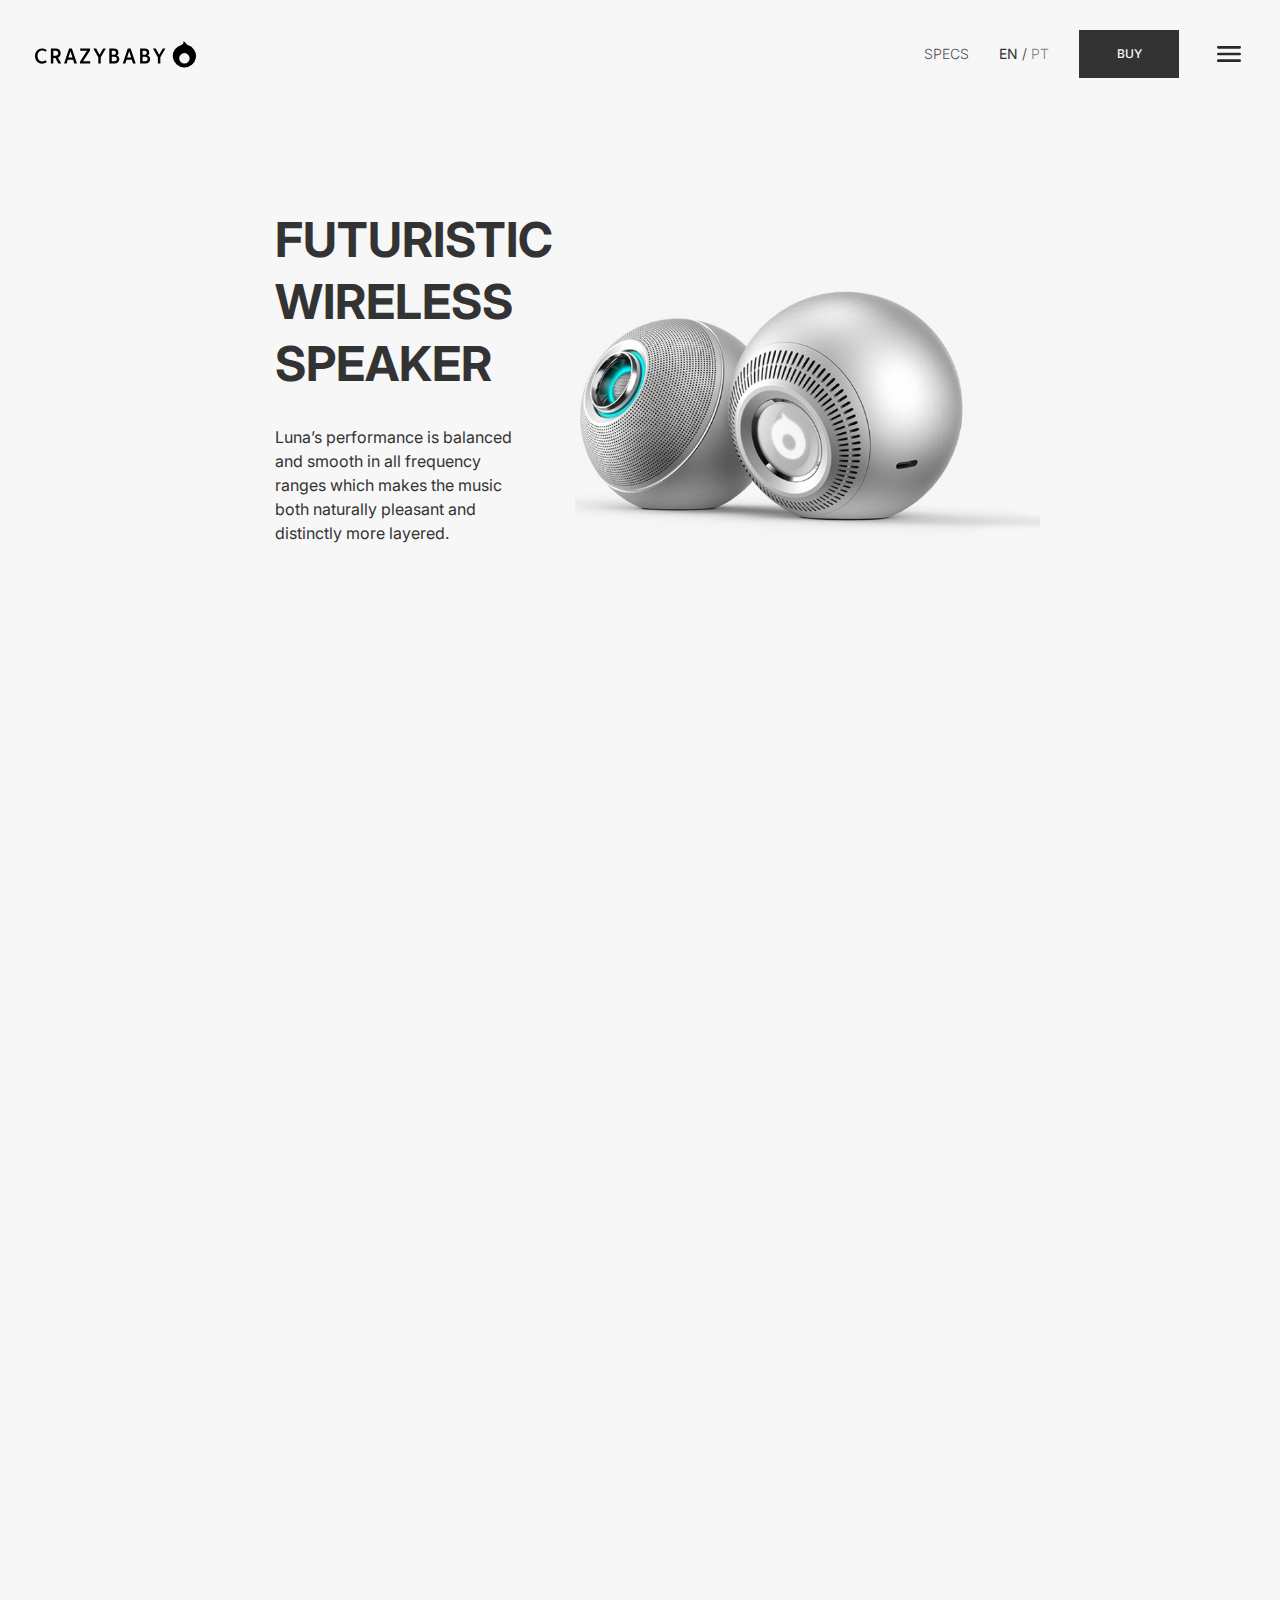
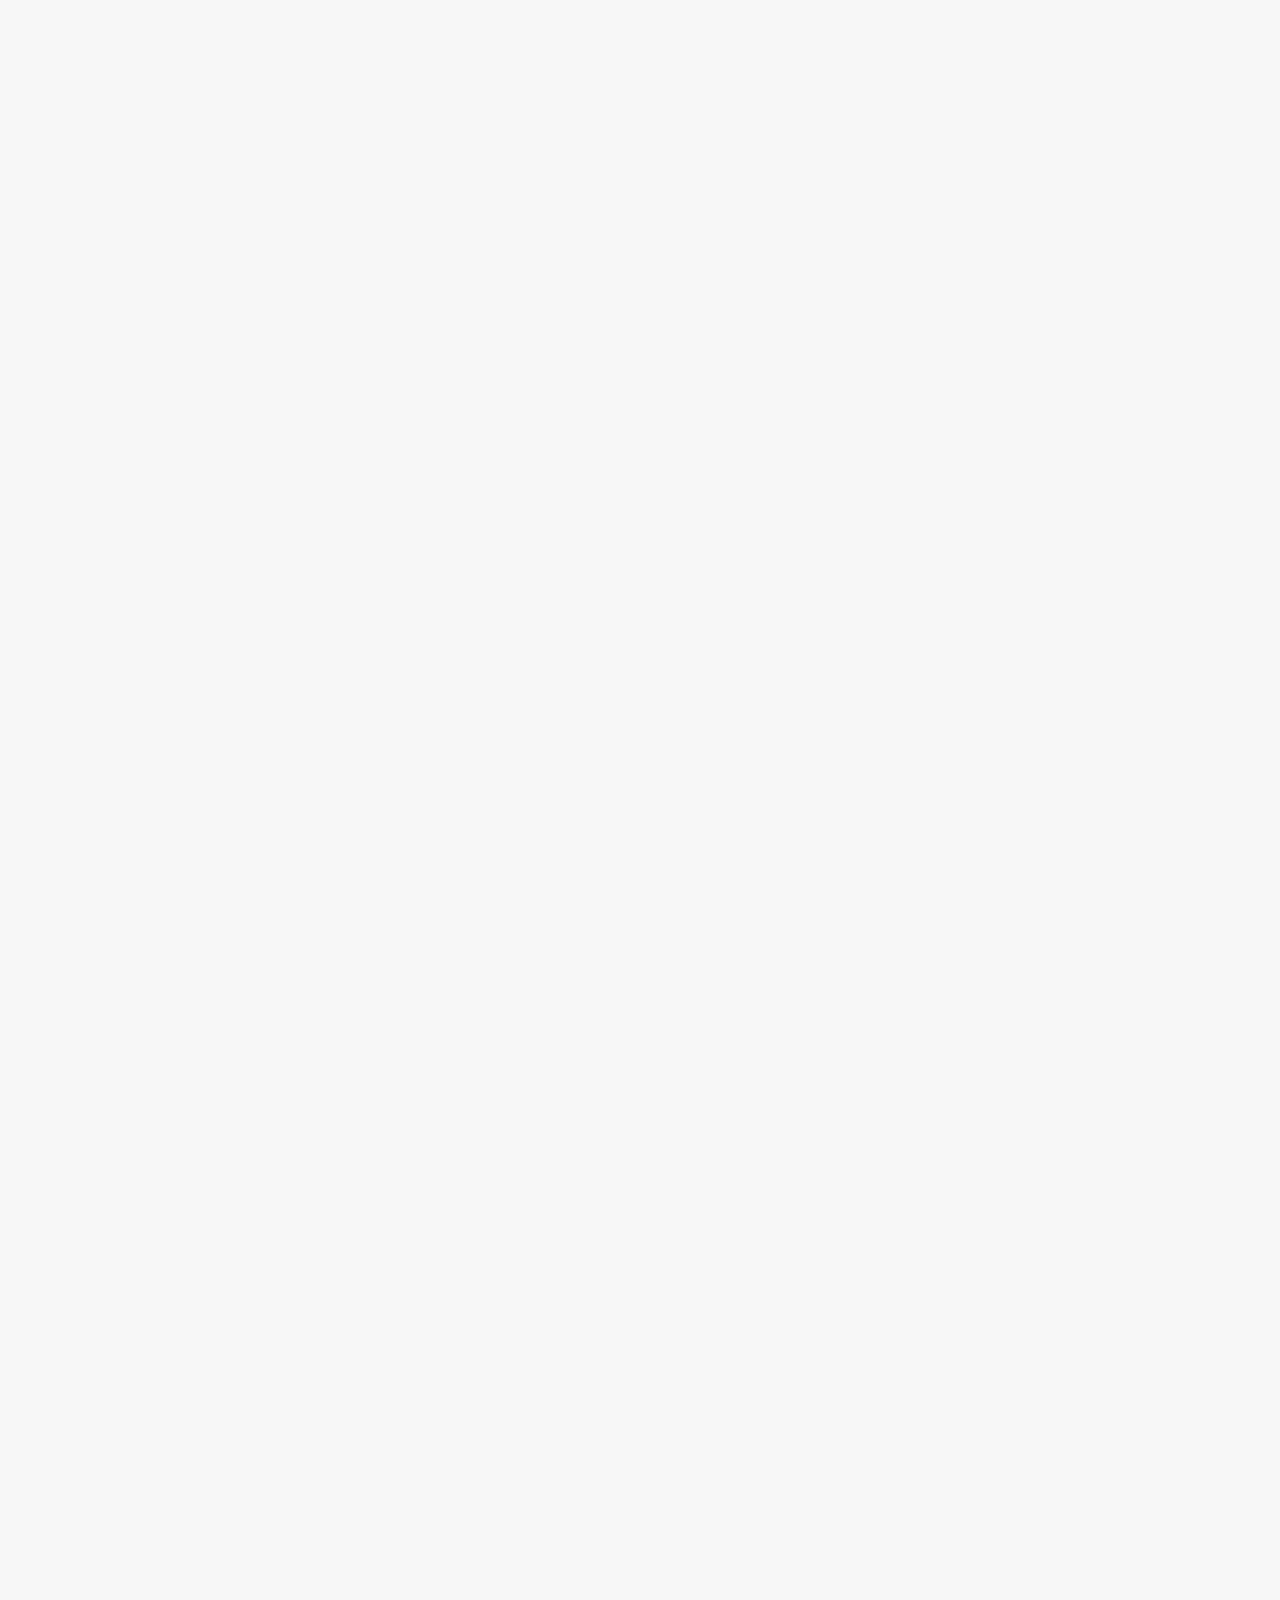
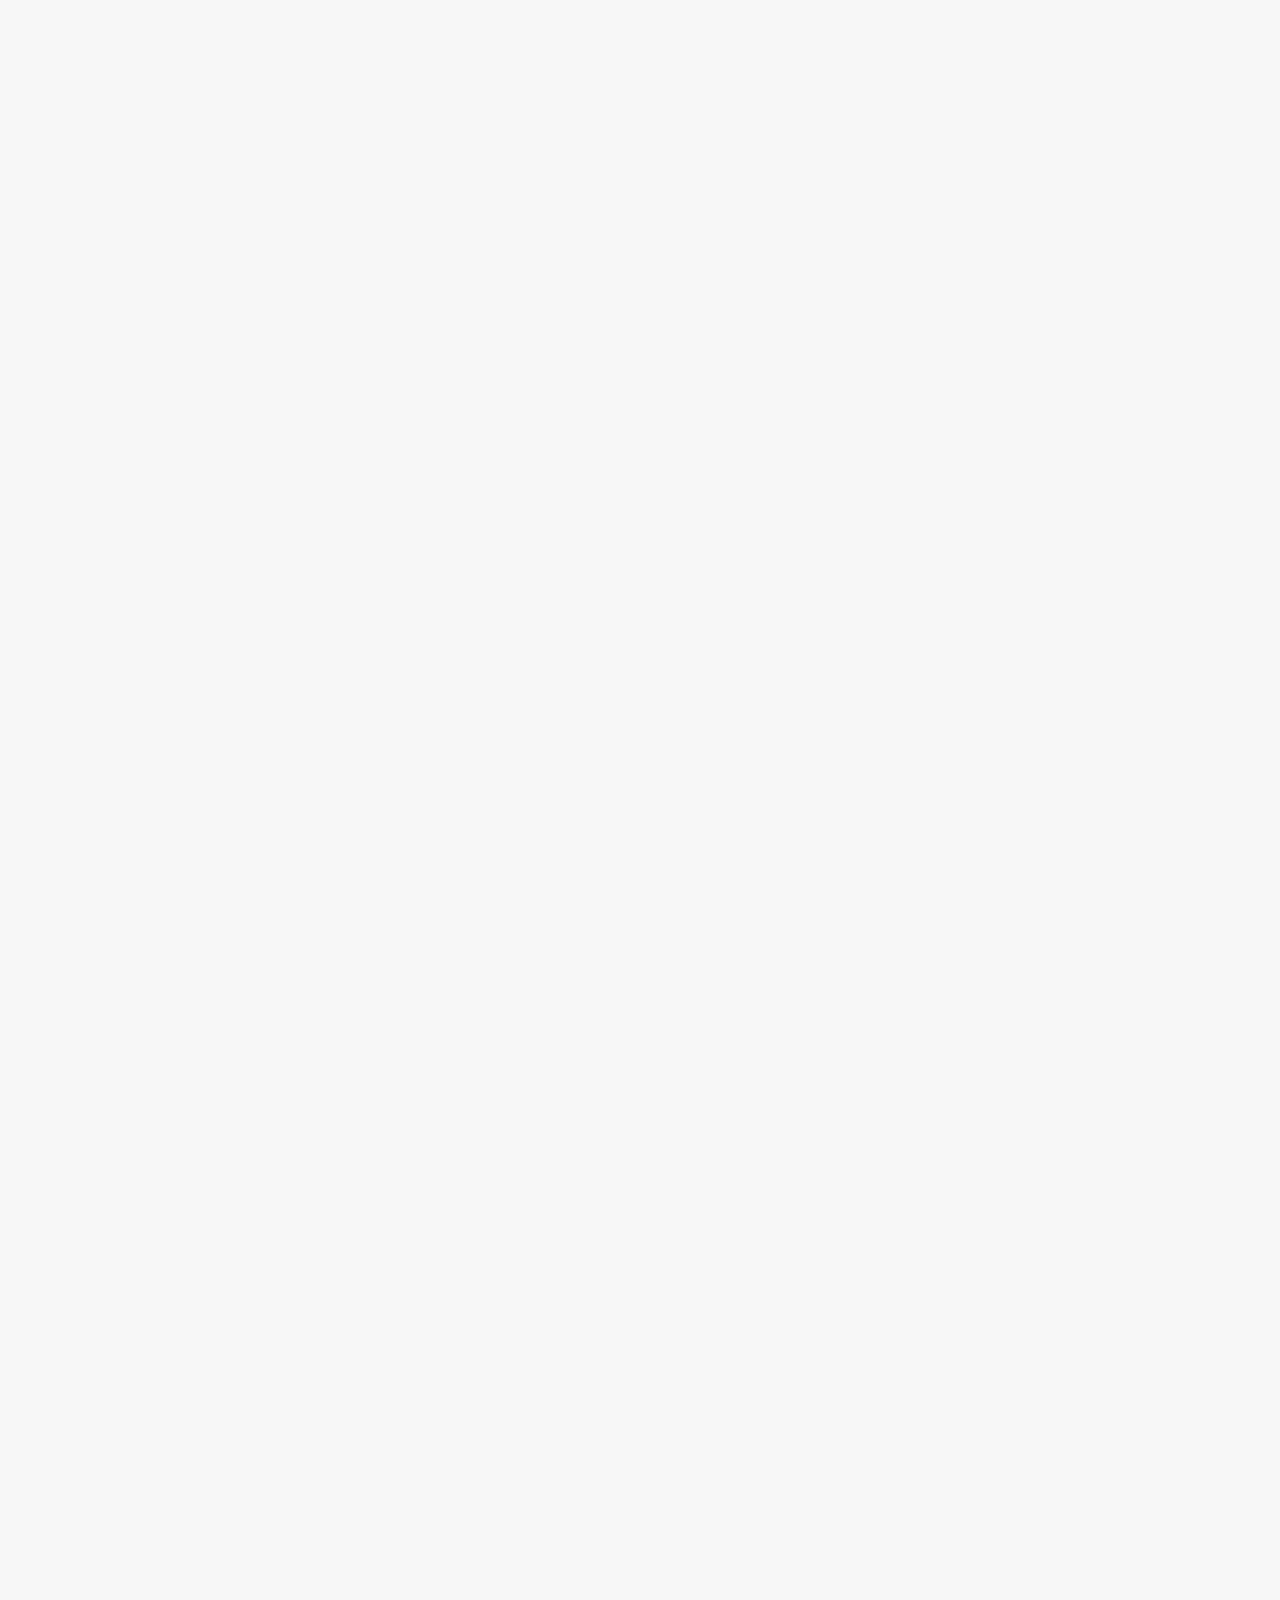
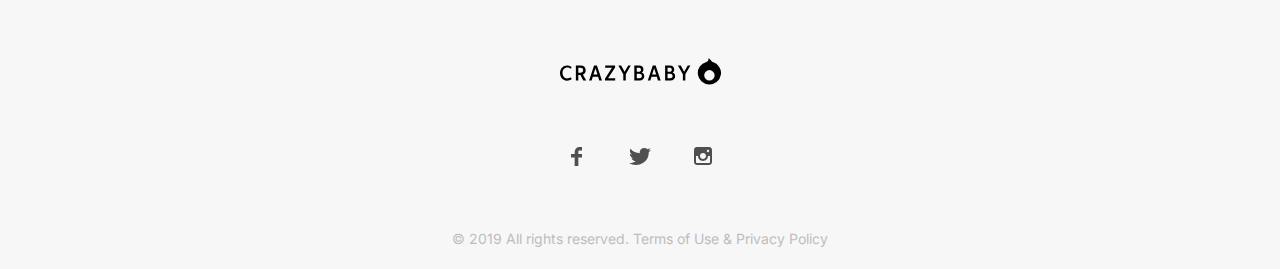
<file: index.html>
<!doctype html><html lang="en" class="page"><head><meta charset="utf-8"><meta name="viewport" content="width=device-width, initial-scale=1.0"><title>CRAZYBABY</title><link rel="preconnect" href="https://fonts.googleapis.com"><link rel="preconnect" href="https://fonts.gstatic.com"><link href="https://fonts.googleapis.com/css2?family=Inter:wght@100..900&display=swap" rel="stylesheet"><link rel="apple-touch-icon" sizes="180x180" href="apple-touch-icon.71733b9f.svg"><link rel="icon" type="image/png" sizes="32x32" href="favicon-32x32.1da8ce91.svg"><link rel="icon" type="image/png" sizes="16x16" href="favicon-16x16.1da8ce91.svg"><link rel="manifest" href="favicon/site.webmanifest"><link rel="mask-icon" href="safari-pinned-tab.71733b9f.svg" color="#0db2b3"><meta name="msapplication-TileColor" content="#ffffff"><meta name="theme-color" content="#ffffff"><link rel="stylesheet" href="index.8f5fc7d1.css"></head><body class="page__body"> <div class="page__wrapper"> <header class="header"> <div class="header__top-bar top-bar"> <a href="#" class="page__link top-bar__link"> <svg width="161" height="27" fill="none" class="page__link-logo top-bar__link-logo"><mask id="a" fill="#fff"><path fill-rule="evenodd" d="M7.158 20.412c-2.747 0-4.625-2.335-4.625-5.375 0-3.072 1.928-5.42 4.67-5.42 1.21 0 2.483.455 3.46 1.211l1.1-1.732c-1.274-1.103-3.059-1.712-4.75-1.712C3.024 7.384 0 10.706 0 15.094c0 4.303 2.93 7.582 6.925 7.582 1.706 0 3.602-.603 4.857-1.687l-1.119-1.777c-.93.713-2.25 1.2-3.506 1.2zm18.514-8.198c0-2.678-1.797-4.627-4.887-4.627h-4.922V22.46h2.455v-5.576h2.04l2.955 5.581h2.909l-3.356-5.94c1.766-.687 2.807-2.284 2.807-4.311zm8.39-4.627-4.98 14.867h2.563l1.157-3.735h5.296l1.17 3.735h2.696L36.916 7.59h-2.865zm21.02 1.84v-1.83h-9.883v2.162h6.747l-6.991 10.905v1.803h10.232v-2.189h-7.122l7.04-10.846zm9.502 4.39-3.41-6.222h-2.852l4.966 8.679v6.185h2.47V16.26l5.063-8.673h-2.67l-3.565 6.225zm17.15.776c1.077-.595 1.691-1.674 1.691-3.14 0-2.436-1.678-3.856-4.475-3.856h-4.638v14.865h5.416c2.742 0 4.57-1.745 4.57-4.208 0-1.884-1.091-3.225-2.592-3.66zm11.038-6.996-4.98 14.865h2.56l1.16-3.735h5.293l1.173 3.735h2.701L95.641 7.597h-2.869m19.76 6.996c1.081-.595 1.702-1.674 1.702-3.14 0-2.436-1.665-3.856-4.475-3.856h-4.639v14.865h5.43c2.742 0 4.584-1.745 4.584-4.208 0-1.884-1.091-3.225-2.578-3.66zm11.638-.777-3.397-6.22h-2.865l4.966 8.68v6.188h2.476v-6.202l5.048-8.665h-2.661l-3.574 6.22zm-16.593-4.04h1.883c1.378 0 2.315.558 2.315 1.925 0 1.417-.968 2.084-2.196 2.084h-2.006V9.777zm2.613 10.494h-2.615v-4.398h2.438c1.564 0 2.592.704 2.592 2.206s-1.028 2.192-2.418 2.192zm-18.032-3.65 1.992-6.395 2.019 6.387h-4.011zM76.777 9.777h1.883c1.378 0 2.314.557 2.314 1.924 0 1.417-.97 2.084-2.192 2.084h-2.005zM79.39 20.27h-2.606v-4.398h2.442c1.569 0 2.592.704 2.592 2.206s-1.023 2.192-2.415 2.192zm-45.936-3.65 1.992-6.395 2.019 6.387h-4.011zm-12.99-1.935h-2.141V9.786h2.141c1.647 0 2.715.83 2.715 2.463 0 1.56-.968 2.433-2.715 2.433zm132.33-10.658c-1.003-.339-1.397-1.07-1.967-1.868a5.13 5.13 0 0 0-2.481-1.854c.472 1.516-.431 3.153-1.955 3.6a11.6 11.6 0 0 0-6.607 4.683 11.44 11.44 0 0 0-1.89 7.835 11.47 11.47 0 0 0 3.755 7.143 11.65 11.65 0 0 0 7.557 2.948 11.66 11.66 0 0 0 7.654-2.691 11.48 11.48 0 0 0 3.997-7.012 11.43 11.43 0 0 0-1.619-7.894 11.6 11.6 0 0 0-6.443-4.904zm-3.381 18.446a5.24 5.24 0 0 1-3.69-1.516 5.16 5.16 0 0 1-1.528-3.66c0-1.373.55-2.69 1.528-3.66a5.24 5.24 0 0 1 3.69-1.516 5.24 5.24 0 0 1 3.69 1.516 5.16 5.16 0 0 1 1.529 3.66c0 1.373-.55 2.69-1.529 3.66a5.24 5.24 0 0 1-3.69 1.516" clip-rule="evenodd"/></mask><path fill="#000" fill-rule="evenodd" stroke="#000" stroke-width="2" d="M7.158 20.412c-2.747 0-4.625-2.335-4.625-5.375 0-3.072 1.928-5.42 4.67-5.42 1.21 0 2.483.455 3.46 1.211l1.1-1.732c-1.274-1.103-3.059-1.712-4.75-1.712C3.024 7.384 0 10.706 0 15.094c0 4.303 2.93 7.582 6.925 7.582 1.706 0 3.602-.603 4.857-1.687l-1.119-1.777c-.93.713-2.25 1.2-3.506 1.2zm18.514-8.198c0-2.678-1.797-4.627-4.887-4.627h-4.922V22.46h2.455v-5.576h2.04l2.955 5.581h2.909l-3.356-5.94c1.766-.687 2.807-2.284 2.807-4.311zm8.39-4.627-4.98 14.867h2.563l1.157-3.735h5.296l1.17 3.735h2.696L36.916 7.59h-2.865zm21.02 1.84v-1.83h-9.883v2.162h6.747l-6.991 10.905v1.803h10.232v-2.189h-7.122l7.04-10.846zm9.502 4.39-3.41-6.222h-2.852l4.966 8.679v6.185h2.47V16.26l5.063-8.673h-2.67l-3.565 6.225zm17.15.776c1.077-.595 1.691-1.674 1.691-3.14 0-2.436-1.678-3.856-4.475-3.856h-4.638v14.865h5.416c2.742 0 4.57-1.745 4.57-4.208 0-1.884-1.091-3.225-2.592-3.66zm11.038-6.996-4.98 14.865h2.56l1.16-3.735h5.293l1.173 3.735h2.701L95.641 7.597h-2.869Zm19.76 6.996c1.081-.595 1.702-1.674 1.702-3.14 0-2.436-1.665-3.856-4.475-3.856h-4.639v14.865h5.43c2.742 0 4.584-1.745 4.584-4.208 0-1.884-1.091-3.225-2.578-3.66zm11.638-.777-3.397-6.22h-2.865l4.966 8.68v6.188h2.476v-6.202l5.048-8.665h-2.661l-3.574 6.22zm-16.593-4.04h1.883c1.378 0 2.315.558 2.315 1.925 0 1.417-.968 2.084-2.196 2.084h-2.006V9.777zm2.613 10.494h-2.615v-4.398h2.438c1.564 0 2.592.704 2.592 2.206s-1.028 2.192-2.418 2.192zm-18.032-3.65 1.992-6.395 2.019 6.387h-4.011zM76.777 9.777h1.883c1.378 0 2.314.557 2.314 1.924 0 1.417-.97 2.084-2.192 2.084h-2.005zM79.39 20.27h-2.606v-4.398h2.442c1.569 0 2.592.704 2.592 2.206s-1.023 2.192-2.415 2.192zm-45.936-3.65 1.992-6.395 2.019 6.387h-4.011zm-12.99-1.935h-2.141V9.786h2.141c1.647 0 2.715.83 2.715 2.463 0 1.56-.968 2.433-2.715 2.433zm132.33-10.658c-1.003-.339-1.397-1.07-1.967-1.868a5.13 5.13 0 0 0-2.481-1.854c.472 1.516-.431 3.153-1.955 3.6a11.6 11.6 0 0 0-6.607 4.683 11.44 11.44 0 0 0-1.89 7.835 11.47 11.47 0 0 0 3.755 7.143 11.65 11.65 0 0 0 7.557 2.948 11.66 11.66 0 0 0 7.654-2.691 11.48 11.48 0 0 0 3.997-7.012 11.43 11.43 0 0 0-1.619-7.894 11.6 11.6 0 0 0-6.443-4.904zm-3.381 18.446a5.24 5.24 0 0 1-3.69-1.516 5.16 5.16 0 0 1-1.528-3.66c0-1.373.55-2.69 1.528-3.66a5.24 5.24 0 0 1 3.69-1.516 5.24 5.24 0 0 1 3.69 1.516 5.16 5.16 0 0 1 1.529 3.66c0 1.373-.55 2.69-1.529 3.66a5.24 5.24 0 0 1-3.69 1.516Z" class="page__link-logo-path" clip-rule="evenodd" mask="url(#a)"/></svg> </a> <div class="top-bar__wrapper"> <div class="adaptive-header-content top-bar__tablet-content"> <a href="#benefits" class="adaptive-header-content__link top-bar__about-us-link" data-text="SPECS"> SPECS </a> <div class="adaptive-header-content__switcher top-bar__switcher"> <a href="#" class="adaptive-header-content__language adaptive-header-content__language--selected"> EN </a> / <a href="translated.html" class="adaptive-header-content__language"> PT </a> </div> <button onclick="window.location.hash='#get-in-touch';" class="adaptive-header-content__button page__button top-bar__button"> BUY </button> </div> <a href="#menu" class="top-bar__burger-icon"></a> </div> </div> <div class="header__content"> <picture class="header__picture"> <source media="(min-width: 768px)" srcset="wireless-speaker-desktop.6d44d2d1.png"> <img src="wireless-speaker.d0cf92ef.png" alt="Futuristic Wireless Speaker" class="header__img"> </picture> <div class="header__text-wrapper"> <h1 class="header__title">Futuristic Wireless Speaker</h1> <article class="header__description"> Luna’s performance is balanced and smooth in all frequency ranges which makes the music both naturally pleasant and distinctly more layered. </article> </div> </div> </header> <aside class="menu page__menu" id="menu"> <div class="menu__top-bar top-bar"> <a href="#" class="page__link top-bar__link"> <svg width="161" height="27" fill="none" class="page__link-logo top-bar__link-logo"><mask id="a" fill="#fff"><path fill-rule="evenodd" d="M7.158 20.412c-2.747 0-4.625-2.335-4.625-5.375 0-3.072 1.928-5.42 4.67-5.42 1.21 0 2.483.455 3.46 1.211l1.1-1.732c-1.274-1.103-3.059-1.712-4.75-1.712C3.024 7.384 0 10.706 0 15.094c0 4.303 2.93 7.582 6.925 7.582 1.706 0 3.602-.603 4.857-1.687l-1.119-1.777c-.93.713-2.25 1.2-3.506 1.2zm18.514-8.198c0-2.678-1.797-4.627-4.887-4.627h-4.922V22.46h2.455v-5.576h2.04l2.955 5.581h2.909l-3.356-5.94c1.766-.687 2.807-2.284 2.807-4.311zm8.39-4.627-4.98 14.867h2.563l1.157-3.735h5.296l1.17 3.735h2.696L36.916 7.59h-2.865zm21.02 1.84v-1.83h-9.883v2.162h6.747l-6.991 10.905v1.803h10.232v-2.189h-7.122l7.04-10.846zm9.502 4.39-3.41-6.222h-2.852l4.966 8.679v6.185h2.47V16.26l5.063-8.673h-2.67l-3.565 6.225zm17.15.776c1.077-.595 1.691-1.674 1.691-3.14 0-2.436-1.678-3.856-4.475-3.856h-4.638v14.865h5.416c2.742 0 4.57-1.745 4.57-4.208 0-1.884-1.091-3.225-2.592-3.66zm11.038-6.996-4.98 14.865h2.56l1.16-3.735h5.293l1.173 3.735h2.701L95.641 7.597h-2.869m19.76 6.996c1.081-.595 1.702-1.674 1.702-3.14 0-2.436-1.665-3.856-4.475-3.856h-4.639v14.865h5.43c2.742 0 4.584-1.745 4.584-4.208 0-1.884-1.091-3.225-2.578-3.66zm11.638-.777-3.397-6.22h-2.865l4.966 8.68v6.188h2.476v-6.202l5.048-8.665h-2.661l-3.574 6.22zm-16.593-4.04h1.883c1.378 0 2.315.558 2.315 1.925 0 1.417-.968 2.084-2.196 2.084h-2.006V9.777zm2.613 10.494h-2.615v-4.398h2.438c1.564 0 2.592.704 2.592 2.206s-1.028 2.192-2.418 2.192zm-18.032-3.65 1.992-6.395 2.019 6.387h-4.011zM76.777 9.777h1.883c1.378 0 2.314.557 2.314 1.924 0 1.417-.97 2.084-2.192 2.084h-2.005zM79.39 20.27h-2.606v-4.398h2.442c1.569 0 2.592.704 2.592 2.206s-1.023 2.192-2.415 2.192zm-45.936-3.65 1.992-6.395 2.019 6.387h-4.011zm-12.99-1.935h-2.141V9.786h2.141c1.647 0 2.715.83 2.715 2.463 0 1.56-.968 2.433-2.715 2.433zm132.33-10.658c-1.003-.339-1.397-1.07-1.967-1.868a5.13 5.13 0 0 0-2.481-1.854c.472 1.516-.431 3.153-1.955 3.6a11.6 11.6 0 0 0-6.607 4.683 11.44 11.44 0 0 0-1.89 7.835 11.47 11.47 0 0 0 3.755 7.143 11.65 11.65 0 0 0 7.557 2.948 11.66 11.66 0 0 0 7.654-2.691 11.48 11.48 0 0 0 3.997-7.012 11.43 11.43 0 0 0-1.619-7.894 11.6 11.6 0 0 0-6.443-4.904zm-3.381 18.446a5.24 5.24 0 0 1-3.69-1.516 5.16 5.16 0 0 1-1.528-3.66c0-1.373.55-2.69 1.528-3.66a5.24 5.24 0 0 1 3.69-1.516 5.24 5.24 0 0 1 3.69 1.516 5.16 5.16 0 0 1 1.529 3.66c0 1.373-.55 2.69-1.529 3.66a5.24 5.24 0 0 1-3.69 1.516" clip-rule="evenodd"/></mask><path fill="#000" fill-rule="evenodd" stroke="#000" stroke-width="2" d="M7.158 20.412c-2.747 0-4.625-2.335-4.625-5.375 0-3.072 1.928-5.42 4.67-5.42 1.21 0 2.483.455 3.46 1.211l1.1-1.732c-1.274-1.103-3.059-1.712-4.75-1.712C3.024 7.384 0 10.706 0 15.094c0 4.303 2.93 7.582 6.925 7.582 1.706 0 3.602-.603 4.857-1.687l-1.119-1.777c-.93.713-2.25 1.2-3.506 1.2zm18.514-8.198c0-2.678-1.797-4.627-4.887-4.627h-4.922V22.46h2.455v-5.576h2.04l2.955 5.581h2.909l-3.356-5.94c1.766-.687 2.807-2.284 2.807-4.311zm8.39-4.627-4.98 14.867h2.563l1.157-3.735h5.296l1.17 3.735h2.696L36.916 7.59h-2.865zm21.02 1.84v-1.83h-9.883v2.162h6.747l-6.991 10.905v1.803h10.232v-2.189h-7.122l7.04-10.846zm9.502 4.39-3.41-6.222h-2.852l4.966 8.679v6.185h2.47V16.26l5.063-8.673h-2.67l-3.565 6.225zm17.15.776c1.077-.595 1.691-1.674 1.691-3.14 0-2.436-1.678-3.856-4.475-3.856h-4.638v14.865h5.416c2.742 0 4.57-1.745 4.57-4.208 0-1.884-1.091-3.225-2.592-3.66zm11.038-6.996-4.98 14.865h2.56l1.16-3.735h5.293l1.173 3.735h2.701L95.641 7.597h-2.869Zm19.76 6.996c1.081-.595 1.702-1.674 1.702-3.14 0-2.436-1.665-3.856-4.475-3.856h-4.639v14.865h5.43c2.742 0 4.584-1.745 4.584-4.208 0-1.884-1.091-3.225-2.578-3.66zm11.638-.777-3.397-6.22h-2.865l4.966 8.68v6.188h2.476v-6.202l5.048-8.665h-2.661l-3.574 6.22zm-16.593-4.04h1.883c1.378 0 2.315.558 2.315 1.925 0 1.417-.968 2.084-2.196 2.084h-2.006V9.777zm2.613 10.494h-2.615v-4.398h2.438c1.564 0 2.592.704 2.592 2.206s-1.028 2.192-2.418 2.192zm-18.032-3.65 1.992-6.395 2.019 6.387h-4.011zM76.777 9.777h1.883c1.378 0 2.314.557 2.314 1.924 0 1.417-.97 2.084-2.192 2.084h-2.005zM79.39 20.27h-2.606v-4.398h2.442c1.569 0 2.592.704 2.592 2.206s-1.023 2.192-2.415 2.192zm-45.936-3.65 1.992-6.395 2.019 6.387h-4.011zm-12.99-1.935h-2.141V9.786h2.141c1.647 0 2.715.83 2.715 2.463 0 1.56-.968 2.433-2.715 2.433zm132.33-10.658c-1.003-.339-1.397-1.07-1.967-1.868a5.13 5.13 0 0 0-2.481-1.854c.472 1.516-.431 3.153-1.955 3.6a11.6 11.6 0 0 0-6.607 4.683 11.44 11.44 0 0 0-1.89 7.835 11.47 11.47 0 0 0 3.755 7.143 11.65 11.65 0 0 0 7.557 2.948 11.66 11.66 0 0 0 7.654-2.691 11.48 11.48 0 0 0 3.997-7.012 11.43 11.43 0 0 0-1.619-7.894 11.6 11.6 0 0 0-6.443-4.904zm-3.381 18.446a5.24 5.24 0 0 1-3.69-1.516 5.16 5.16 0 0 1-1.528-3.66c0-1.373.55-2.69 1.528-3.66a5.24 5.24 0 0 1 3.69-1.516 5.24 5.24 0 0 1 3.69 1.516 5.16 5.16 0 0 1 1.529 3.66c0 1.373-.55 2.69-1.529 3.66a5.24 5.24 0 0 1-3.69 1.516Z" class="page__link-logo-path" clip-rule="evenodd" mask="url(#a)"/></svg> </a> <a href="#" class="top-bar__cross-icon"></a> </div> <nav class="menu__nav nav"> <ul class="nav__list"> <li class="nav__list-item"> <a href="#our-story" class="nav__list-link" data-text="OUR STORY"> OUR STORY </a> </li> <li class="nav__list-item"> <a href="#about-us" class="nav__list-link" data-text="ABOUT US"> ABOUT US </a> </li> <li class="nav__list-item"> <a href="#features" class="nav__list-link" data-text="FEATURES"> FEATURES </a> </li> <li class="nav__list-item"> <a href="#get-in-touch" class="nav__list-link" data-text="GET IN TOUCH"> GET IN TOUCH </a> </li> </ul> </nav> <div class="adaptive-header-content menu__mobile-content"> <div class="menu__mobile-wrapper"> <a href="#benefits" class="adaptive-header-content__link menu__about-us-link" data-text="SPECS"> SPECS </a> <div class="adaptive-header-content__switcher menu__switcher"> <a href="#" class="adaptive-header-content__language adaptive-header-content__language--selected"> EN </a> / <a href="translated.html" class="adaptive-header-content__language"> PT </a> </div> </div> <button onclick="window.location.hash='#get-in-touch';" class="adaptive-header-content__button menu__button page__button"> BUY </button> </div> </aside> <a href="#" class="page__scroll-button"> <svg width="15" height="20" fill="none" class="page__scroll-button-svg" viewBox="0 0 21 26"><path fill="#333" d="M11.988 25.19H9.012V6.505l-5.953 6.228-2.976-1.557L10.5.276l10.417 10.9-2.977 1.557-5.952-6.228z" class="page__scroll-button-path"/></svg> </a> <main class="main"> <section class="benefits page__section" id="benefits"> <nav class="benefits__nav nav"> <ul class="nav__list"> <li class="nav__list-item"> <a href="#our-story" class="nav__list-link nav__list-link--desktop" data-text="OUR STORY"> OUR STORY </a> </li> <li class="nav__list-item"> <a href="#about-us" class="nav__list-link nav__list-link--desktop" data-text="ABOUT US"> ABOUT US </a> </li> <li class="nav__list-item"> <a href="#features" class="nav__list-link nav__list-link--desktop" data-text="FEATURES"> FEATURES </a> </li> <li class="nav__list-item"> <a href="#get-in-touch" class="nav__list-link nav__list-link--desktop" data-text="GET IN TOUCH"> GET IN TOUCH </a> </li> </ul> </nav> <div class="benefits__blocks"> <article class="benefits__block"> <div class="benefits__block-wrapper"> <img src="design-icon.d0775aee.svg" alt="Design icon" class="benefits__block-icon"> <h2 class="benefits__block-title">Futuristic Design</h2> </div> <div class="benefits__block-description"> To give Luna a truly flawless look, we specifically picked aircraft grade aluminum as its material and adopted both three-dimensional stretch-bending technology and a high precision cold forging technique. </div> </article> <article class="benefits__block"> <div class="benefits__block-wrapper"> <img src="speaker-icon.03503820.svg" alt="Speaker icon" class="benefits__block-icon"> <h2 class="benefits__block-title">Tweeter Speaker System</h2> </div> <div class="benefits__block-description"> To deliver a more layered sound performance better than a sole full-range speaker, our team equipped Luna with one more tweeter speaker responsible for high-frequency sound independently. </div> </article> <article class="benefits__block"> <div class="benefits__block-wrapper"> <img src="wifi-icon.0700fe61.svg" alt="Wi-Fi icon" class="benefits__block-icon"> <h2 class="benefits__block-title">Multiroom System</h2> </div> <div class="benefits__block-description"> Luna is natively compatible with your home Wi-Fi. Set up multiple speakers in different rooms to expand your music experience into the entire house. </div> </article> <article class="benefits__block"> <div class="benefits__block-wrapper"> <img src="lighting-icon.f8e3a337.svg" alt="Lighting icon" class="benefits__block-icon"> <h2 class="benefits__block-title">Intuitive Lighting System</h2> </div> <div class="benefits__block-description"> An intuitive user interface allows you to adjust the hue and saturation of color for lighting that fits any mood and situation. </div> </article> </div> </section> <section class="meet-luna page__section"> <img src="meet-luna.f4f0f407.png" alt="Meet Luna" class="meet-luna__img"> </section> <section class="page__section story-about"> <article class="our-story story-about__block" id="our-story"> <h3 class="our-story__title page__section-title story-about__block-title"> DESIGNED FOR THE FUTURE </h3> <div class="our-story__wrapper-img story-about__block-wrapper-img"> <img src="our-story.cefadc9c.png" alt="Our Story" class="our-story__img story-about__block-img"> </div> <div class="our-story__description story-about__block-description"> In 2014, a group of geeky industrial designers, engineering veterans and acoustic experts formed crazybaby. This is a bunch of passionate people who are crazy enough to think they can challenge the industry with disruptive audio products. </div> <a href="#features" class="our-story__link story-about__block-link"> See more about us </a> </article> <article class="about-us story-about__block" id="about-us"> <h3 class="about-us__title page__section-title story-about__block-title"> Luna Eye </h3> <div class="about-us__wrapper-img story-about__block-wrapper-img"> <img src="about-us.5cd89151.png" alt="About Us" class="about-us__img story-about__block-img"> </div> <div class="about-us__description story-about__block-description"> Luna Eye is to the essence of this innovative light and audio system. It comprises an independent tweeter speaker, a light guiding component, a dome and a ring ornament. </div> <a href="#features" class="about-us__link story-about__block-link"> See more about us </a> </article> </section> <section class="page__section quote"> <article class="quote__text"> “It really took me by surprise honestly to have such full beautiful sound that coming out of this small compact device. And with the brush aluminum surface, it feels so familiar. Like my iPhone.” </article> <div class="quote__author"> <img src="quote-avatar.e73ebebe.png" alt="Garrett Martin" class="quote__author-avatar"> <h4 class="quote__author-name">Garrett Martin</h4> <div class="quote__author-position">Creative Director</div> </div> </section> <section class="features page__section" id="features"> <h3 class="features__title page__section-title">Features</h3> <div class="features__content"> <div class="features__wrapper"> <div class="features__blocks"> <article class="features__block"> <h4 class="features__block-title">Connectivity</h4> <ul class="features__list"> <li class="features__list-item"> Hands Free Wireless Audio </li> <li class="features__list-item">Bluetooth 4.0 LE</li> <li class="features__list-item"> Wi-Fi 2.4 GHz (802.11 b/g/n) </li> <li class="features__list-item"> Smart Multiroom System Set Up </li> <li class="features__list-item"> Party Mode with 6.0 Units and above </li> <li class="features__list-item"> MESHNET Multi Speaker Network </li> </ul> </article> <article class="features__block"> <h4 class="features__block-title">App Features</h4> <ul class="features__list"> <li class="features__list-item"> Customize Music Schedule </li> <li class="features__list-item"> Wake Up with Favorite Songs </li> <li class="features__list-item"> Home Detection Auto Wake Up </li> <li class="features__list-item">Color Wheel</li> </ul> </article> <article class="features__block"> <h4 class="features__block-title">Sound & Music</h4> <ul class="features__list"> <li class="features__list-item"> Feel-in-chest Base Power </li> <li class="features__list-item"> Lossless Digital Audio Transmission </li> <li class="features__list-item"> Easy & Stable Stereo Pairing </li> <li class="features__list-item"> Crisp and Clear High Frequency Sound </li> <li class="features__list-item"> Streams from Cloud Music and Local Library </li> <li class="features__list-item"> Auto Music Playback from Last Song Stopped </li> </ul> </article> </div> </div> <div class="features__slider"> <div class="features__buttons"> <a class="features__button features__button--prev"> <svg width="48" height="13" fill="none"><path fill="#333" d="M48 0H.33v1H48z" class="features__button-path"/><path fill="#333" d="M18.202 11.805.441 0 0 1.195 17.762 13z" class="features__button-path"/></svg> </a> <a class="features__button features__button--next"> <svg width="48" height="13" fill="none"><path fill="#333" d="M0 13h47.67v-1H0z" class="features__button-path"/><path fill="#333" d="M29.798 1.195 47.56 13l.44-1.195L30.238 0z" class="features__button-path"/></svg> </a> </div> <div class="features__numbers"> <span class="features__current-num">01</span> / 03 </div> </div> <div class="features__background-img"></div> </div> </section> <section class="get-in-touch page__section" id="get-in-touch"> <h3 class="get-in-touch__title page__section-title"> DO YOU HAVE ANY QUESTIONS? </h3> <form action="#" class="get-in-touch__form" method="post"> <input type="email" class="get-in-touch__form-input" placeholder="Your email" required> <div class="get-in-touch__form-textarea-wrapper"> <textarea name="message" class="get-in-touch__form-textarea" placeholder="Your message..." required></textarea> </div> <button class="get-in-touch__form-button page__button" disabled> SEND </button> </form> </section> </main> <footer class="footer page__footer"> <a href="#" class="footer__link page__link"> <svg width="161" height="27" fill="none" class="footer__link-logo page__link-logo"><mask id="a" fill="#fff"><path fill-rule="evenodd" d="M7.158 20.412c-2.747 0-4.625-2.335-4.625-5.375 0-3.072 1.928-5.42 4.67-5.42 1.21 0 2.483.455 3.46 1.211l1.1-1.732c-1.274-1.103-3.059-1.712-4.75-1.712C3.024 7.384 0 10.706 0 15.094c0 4.303 2.93 7.582 6.925 7.582 1.706 0 3.602-.603 4.857-1.687l-1.119-1.777c-.93.713-2.25 1.2-3.506 1.2zm18.514-8.198c0-2.678-1.797-4.627-4.887-4.627h-4.922V22.46h2.455v-5.576h2.04l2.955 5.581h2.909l-3.356-5.94c1.766-.687 2.807-2.284 2.807-4.311zm8.39-4.627-4.98 14.867h2.563l1.157-3.735h5.296l1.17 3.735h2.696L36.916 7.59h-2.865zm21.02 1.84v-1.83h-9.883v2.162h6.747l-6.991 10.905v1.803h10.232v-2.189h-7.122l7.04-10.846zm9.502 4.39-3.41-6.222h-2.852l4.966 8.679v6.185h2.47V16.26l5.063-8.673h-2.67l-3.565 6.225zm17.15.776c1.077-.595 1.691-1.674 1.691-3.14 0-2.436-1.678-3.856-4.475-3.856h-4.638v14.865h5.416c2.742 0 4.57-1.745 4.57-4.208 0-1.884-1.091-3.225-2.592-3.66zm11.038-6.996-4.98 14.865h2.56l1.16-3.735h5.293l1.173 3.735h2.701L95.641 7.597h-2.869m19.76 6.996c1.081-.595 1.702-1.674 1.702-3.14 0-2.436-1.665-3.856-4.475-3.856h-4.639v14.865h5.43c2.742 0 4.584-1.745 4.584-4.208 0-1.884-1.091-3.225-2.578-3.66zm11.638-.777-3.397-6.22h-2.865l4.966 8.68v6.188h2.476v-6.202l5.048-8.665h-2.661l-3.574 6.22zm-16.593-4.04h1.883c1.378 0 2.315.558 2.315 1.925 0 1.417-.968 2.084-2.196 2.084h-2.006V9.777zm2.613 10.494h-2.615v-4.398h2.438c1.564 0 2.592.704 2.592 2.206s-1.028 2.192-2.418 2.192zm-18.032-3.65 1.992-6.395 2.019 6.387h-4.011zM76.777 9.777h1.883c1.378 0 2.314.557 2.314 1.924 0 1.417-.97 2.084-2.192 2.084h-2.005zM79.39 20.27h-2.606v-4.398h2.442c1.569 0 2.592.704 2.592 2.206s-1.023 2.192-2.415 2.192zm-45.936-3.65 1.992-6.395 2.019 6.387h-4.011zm-12.99-1.935h-2.141V9.786h2.141c1.647 0 2.715.83 2.715 2.463 0 1.56-.968 2.433-2.715 2.433zm132.33-10.658c-1.003-.339-1.397-1.07-1.967-1.868a5.13 5.13 0 0 0-2.481-1.854c.472 1.516-.431 3.153-1.955 3.6a11.6 11.6 0 0 0-6.607 4.683 11.44 11.44 0 0 0-1.89 7.835 11.47 11.47 0 0 0 3.755 7.143 11.65 11.65 0 0 0 7.557 2.948 11.66 11.66 0 0 0 7.654-2.691 11.48 11.48 0 0 0 3.997-7.012 11.43 11.43 0 0 0-1.619-7.894 11.6 11.6 0 0 0-6.443-4.904zm-3.381 18.446a5.24 5.24 0 0 1-3.69-1.516 5.16 5.16 0 0 1-1.528-3.66c0-1.373.55-2.69 1.528-3.66a5.24 5.24 0 0 1 3.69-1.516 5.24 5.24 0 0 1 3.69 1.516 5.16 5.16 0 0 1 1.529 3.66c0 1.373-.55 2.69-1.529 3.66a5.24 5.24 0 0 1-3.69 1.516" clip-rule="evenodd"/></mask><path fill="#000" fill-rule="evenodd" stroke="#000" stroke-width="2" d="M7.158 20.412c-2.747 0-4.625-2.335-4.625-5.375 0-3.072 1.928-5.42 4.67-5.42 1.21 0 2.483.455 3.46 1.211l1.1-1.732c-1.274-1.103-3.059-1.712-4.75-1.712C3.024 7.384 0 10.706 0 15.094c0 4.303 2.93 7.582 6.925 7.582 1.706 0 3.602-.603 4.857-1.687l-1.119-1.777c-.93.713-2.25 1.2-3.506 1.2zm18.514-8.198c0-2.678-1.797-4.627-4.887-4.627h-4.922V22.46h2.455v-5.576h2.04l2.955 5.581h2.909l-3.356-5.94c1.766-.687 2.807-2.284 2.807-4.311zm8.39-4.627-4.98 14.867h2.563l1.157-3.735h5.296l1.17 3.735h2.696L36.916 7.59h-2.865zm21.02 1.84v-1.83h-9.883v2.162h6.747l-6.991 10.905v1.803h10.232v-2.189h-7.122l7.04-10.846zm9.502 4.39-3.41-6.222h-2.852l4.966 8.679v6.185h2.47V16.26l5.063-8.673h-2.67l-3.565 6.225zm17.15.776c1.077-.595 1.691-1.674 1.691-3.14 0-2.436-1.678-3.856-4.475-3.856h-4.638v14.865h5.416c2.742 0 4.57-1.745 4.57-4.208 0-1.884-1.091-3.225-2.592-3.66zm11.038-6.996-4.98 14.865h2.56l1.16-3.735h5.293l1.173 3.735h2.701L95.641 7.597h-2.869Zm19.76 6.996c1.081-.595 1.702-1.674 1.702-3.14 0-2.436-1.665-3.856-4.475-3.856h-4.639v14.865h5.43c2.742 0 4.584-1.745 4.584-4.208 0-1.884-1.091-3.225-2.578-3.66zm11.638-.777-3.397-6.22h-2.865l4.966 8.68v6.188h2.476v-6.202l5.048-8.665h-2.661l-3.574 6.22zm-16.593-4.04h1.883c1.378 0 2.315.558 2.315 1.925 0 1.417-.968 2.084-2.196 2.084h-2.006V9.777zm2.613 10.494h-2.615v-4.398h2.438c1.564 0 2.592.704 2.592 2.206s-1.028 2.192-2.418 2.192zm-18.032-3.65 1.992-6.395 2.019 6.387h-4.011zM76.777 9.777h1.883c1.378 0 2.314.557 2.314 1.924 0 1.417-.97 2.084-2.192 2.084h-2.005zM79.39 20.27h-2.606v-4.398h2.442c1.569 0 2.592.704 2.592 2.206s-1.023 2.192-2.415 2.192zm-45.936-3.65 1.992-6.395 2.019 6.387h-4.011zm-12.99-1.935h-2.141V9.786h2.141c1.647 0 2.715.83 2.715 2.463 0 1.56-.968 2.433-2.715 2.433zm132.33-10.658c-1.003-.339-1.397-1.07-1.967-1.868a5.13 5.13 0 0 0-2.481-1.854c.472 1.516-.431 3.153-1.955 3.6a11.6 11.6 0 0 0-6.607 4.683 11.44 11.44 0 0 0-1.89 7.835 11.47 11.47 0 0 0 3.755 7.143 11.65 11.65 0 0 0 7.557 2.948 11.66 11.66 0 0 0 7.654-2.691 11.48 11.48 0 0 0 3.997-7.012 11.43 11.43 0 0 0-1.619-7.894 11.6 11.6 0 0 0-6.443-4.904zm-3.381 18.446a5.24 5.24 0 0 1-3.69-1.516 5.16 5.16 0 0 1-1.528-3.66c0-1.373.55-2.69 1.528-3.66a5.24 5.24 0 0 1 3.69-1.516 5.24 5.24 0 0 1 3.69 1.516 5.16 5.16 0 0 1 1.529 3.66c0 1.373-.55 2.69-1.529 3.66a5.24 5.24 0 0 1-3.69 1.516Z" class="page__link-logo-path" clip-rule="evenodd" mask="url(#a)"/></svg> </a> <div class="footer__icons"> <a href="https://www.facebook.com/hicrazybaby" class="footer__social-link" target="_blank"> <svg width="24" height="24" fill="none"><path fill="#4F4F4F" d="M13.333 10.08H17v3.54h-3.667v8.26H9.667v-8.26H6v-3.54h3.667V8.599c0-1.403.457-3.175 1.366-4.144Q12.398 2.999 14.438 3H17v3.54h-2.567c-.608 0-1.1.474-1.1 1.06z" class="footer__social-link-path"/></svg> </a> <a href="https://x.com/crazybabyaudio" class="footer__social-link" target="_blank"> <svg width="24" height="24" fill="none"><path fill="#4F4F4F" d="M20.421 6.676q1.482-.86 1.962-2.353c-.902.462-1.87.797-2.873.996C18.65 4.444 17.563 4 16.258 4c-1.275 0-2.352.423-3.23 1.247-.425.391-.76.86-.987 1.379a3.9 3.9 0 0 0-.329 1.635c0 .358.048.677.143.948-3.759-.122-6.87-1.598-9.322-4.44-.416.696-.623 1.404-.623 2.136q0 2.259 2.01 3.574c-.764-.061-1.437-.244-2.01-.544 0 1.075.333 1.973 1.002 2.763a4.47 4.47 0 0 0 2.585 1.493 5 5 0 0 1-1.197.137q-.571.002-.811-.096c.28.876.811 1.586 1.577 2.13a4.63 4.63 0 0 0 2.63.86c-1.628 1.209-3.489 1.807-5.595 1.807-.515 0-.88-.007-1.102-.044 2.074 1.275 4.383 1.908 6.937 1.908q3.92 0 6.934-1.882c2.01-1.247 3.495-2.785 4.448-4.597a11.9 11.9 0 0 0 1.432-5.66v-.542A9.3 9.3 0 0 0 23 5.99c-.823.338-1.69.568-2.579.686" class="footer__social-link-path"/></svg> </a> <a href="https://www.instagram.com/crazybaby" class="footer__social-link" target="_blank"> <svg width="24" height="24" fill="none"><path fill="#4F4F4F" d="M18 3H6C4.3 3 3 4.292 3 5.981v11.924c0 1.69 1.3 2.981 3 2.981h12c1.7 0 3-1.292 3-2.98V5.98C21 4.291 19.7 3 18 3m-6 5.962c1.7 0 3 1.292 3 2.981 0 1.69-1.3 2.981-3 2.981s-3-1.292-3-2.98c0-1.69 1.3-2.982 3-2.982m3.8-1.987c0-.696.6-1.193 1.2-1.193s1.2.597 1.2 1.193-.5 1.192-1.2 1.192-1.2-.497-1.2-1.192M18 18.899H6c-.6 0-1-.398-1-.994v-5.962h2c0 2.782 2.2 4.969 5 4.969s5-2.187 5-4.969h2v5.962c0 .596-.4.994-1 .994" class="footer__social-link-path"/></svg> </a> </div> <div class="footer__text"> © 2019 All rights reserved. Terms of Use & Privacy Policy </div> </footer> </div> <script src="index.508b91bf.js"></script> </body></html>
</file>
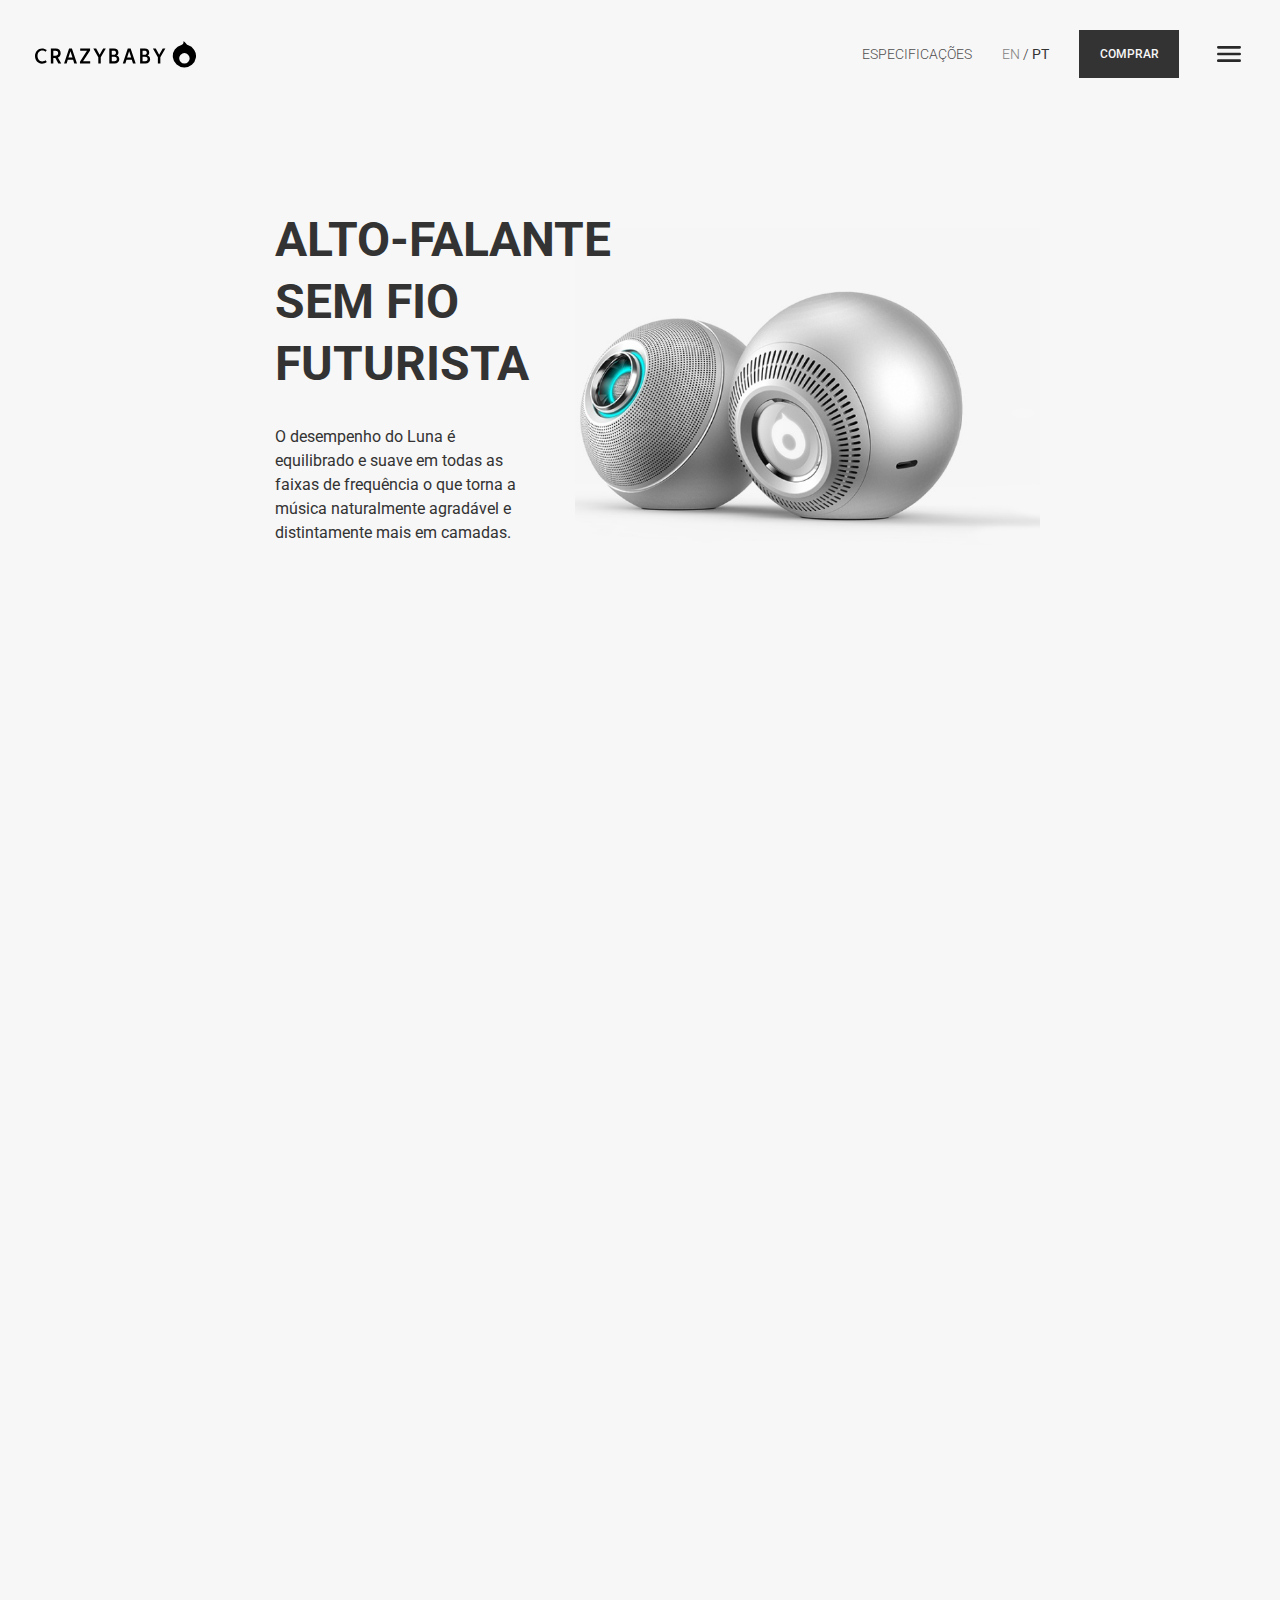
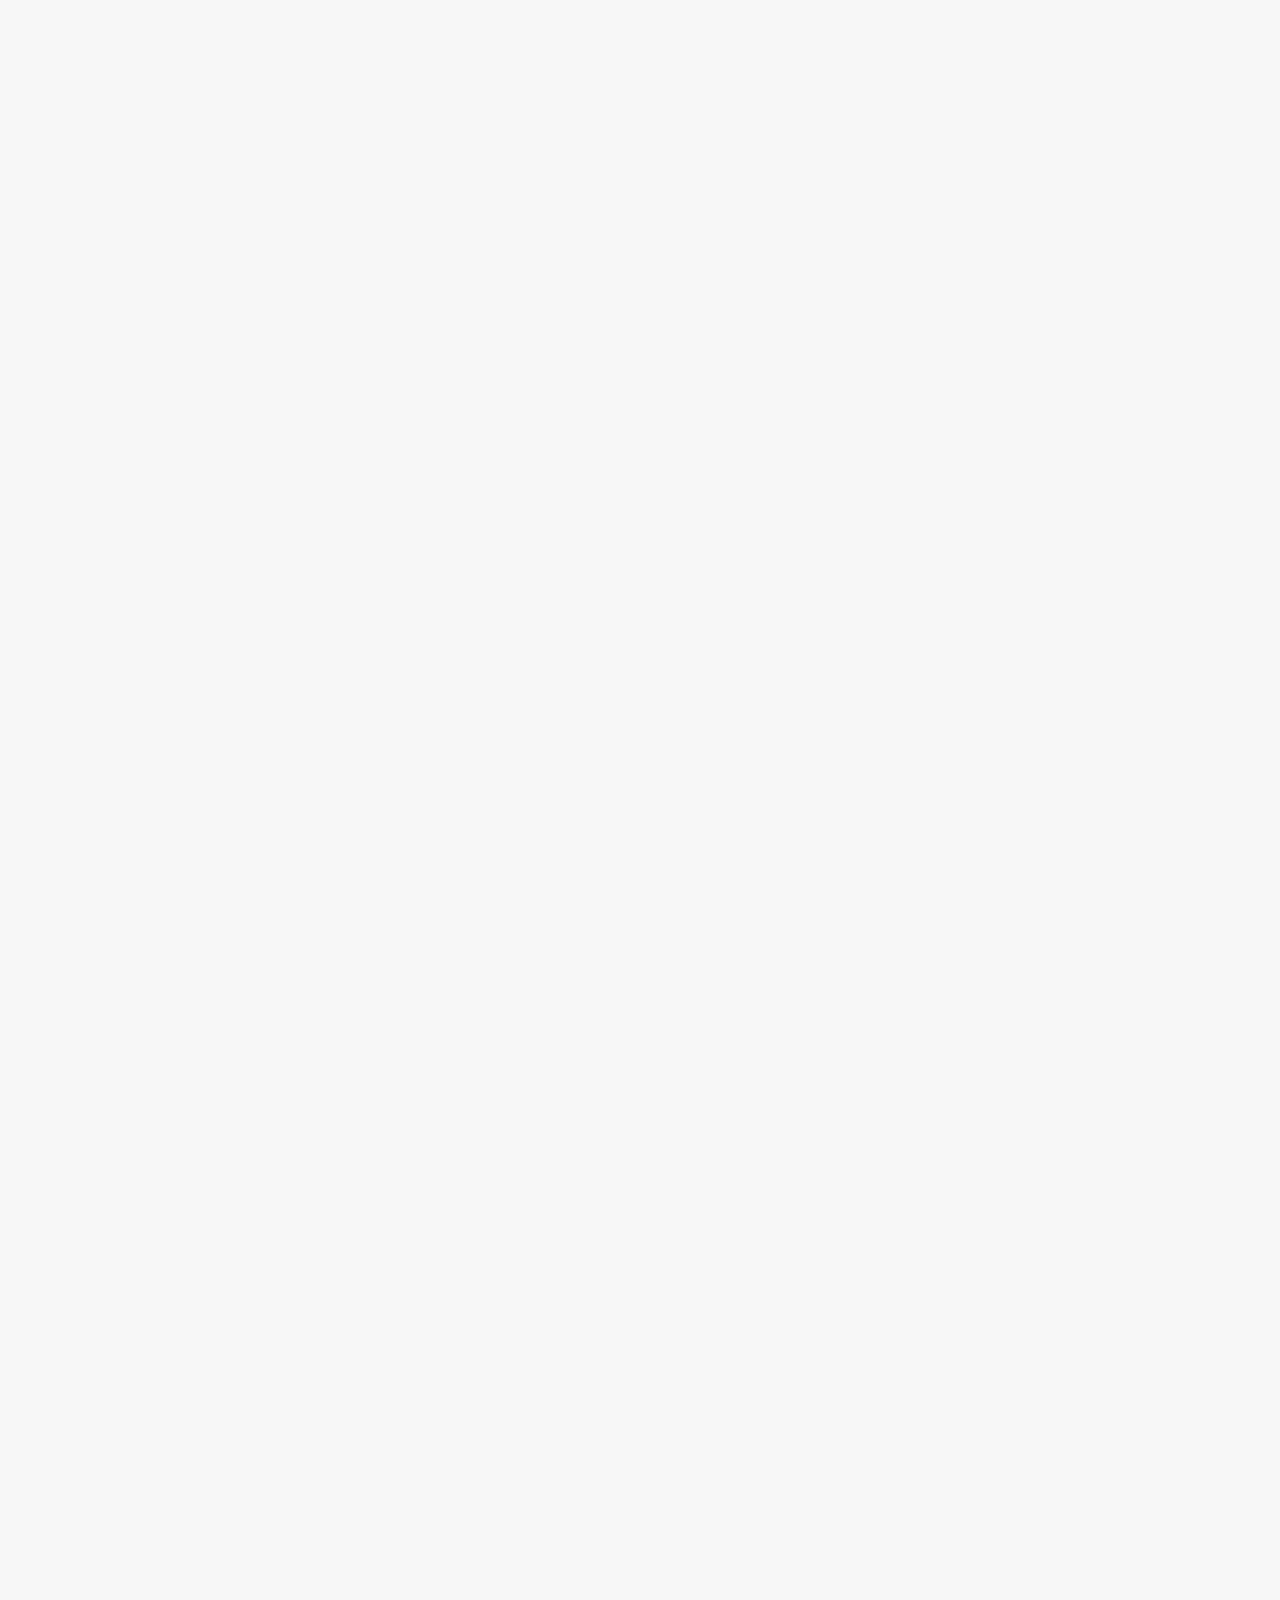
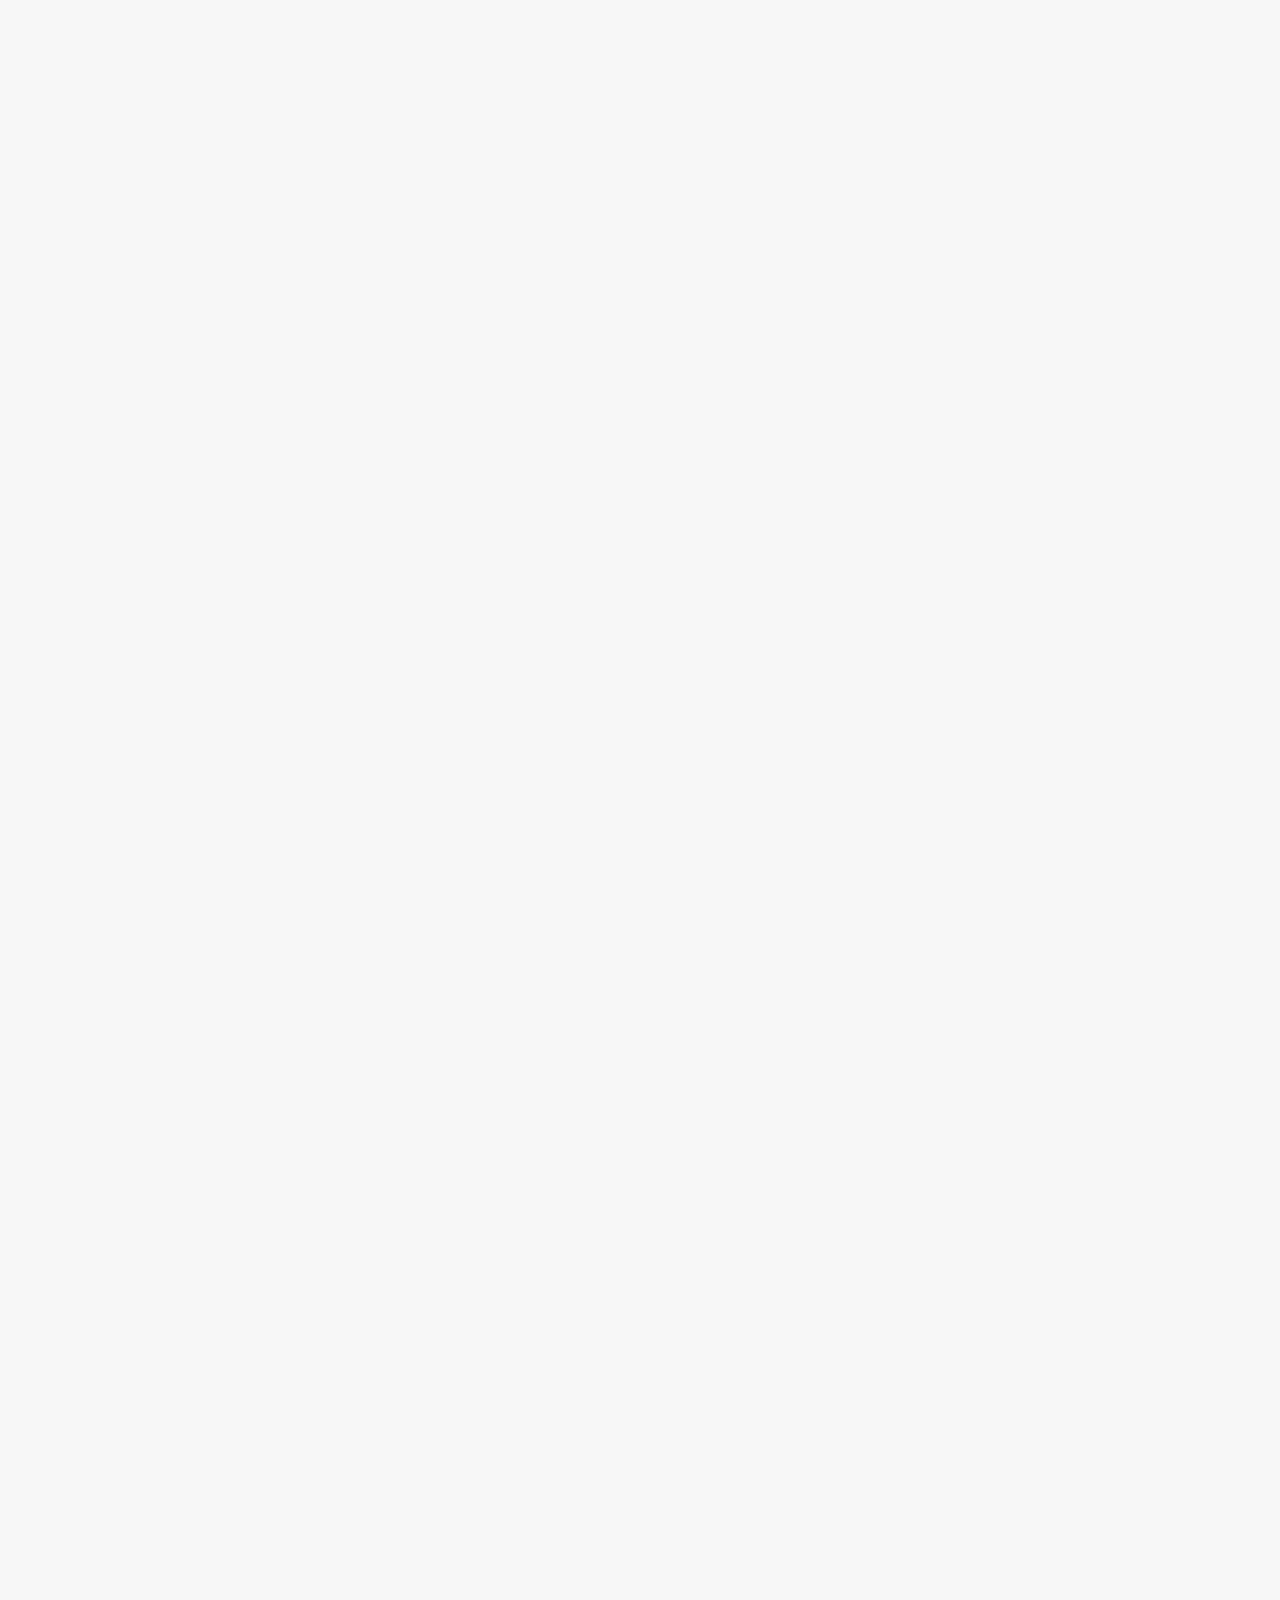
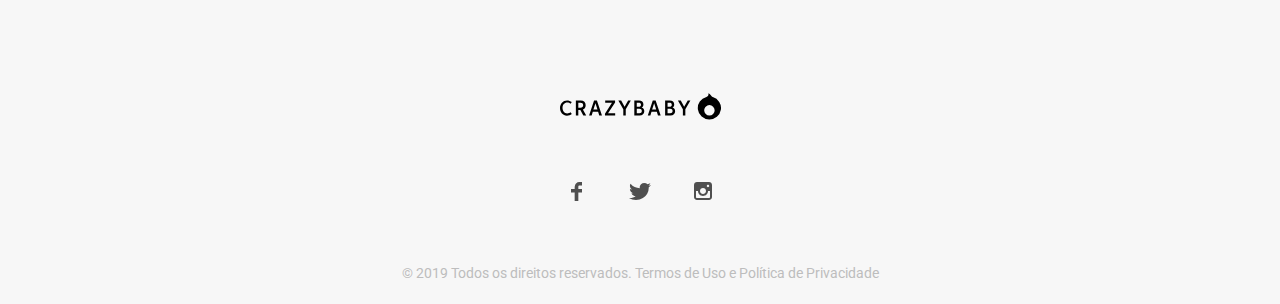
<file: translated.html>
<!doctype html><html lang="ua" class="page page--translated"><head><meta charset="utf-8"><meta name="viewport" content="width=device-width, initial-scale=1.0"><title>CRAZYBABY</title><link rel="preconnect" href="https://fonts.googleapis.com"><link rel="preconnect" href="https://fonts.gstatic.com"><link href="https://fonts.googleapis.com/css2?family=Roboto:wght@300;400;500;700&display=swap" rel="stylesheet"><link rel="apple-touch-icon" sizes="180x180" href="apple-touch-icon.71733b9f.svg"><link rel="icon" type="image/png" sizes="32x32" href="favicon-32x32.1da8ce91.svg"><link rel="icon" type="image/png" sizes="16x16" href="favicon-16x16.1da8ce91.svg"><link rel="manifest" href="favicon/site.webmanifest"><link rel="mask-icon" href="safari-pinned-tab.71733b9f.svg" color="#0db2b3"><meta name="msapplication-TileColor" content="#ffffff"><meta name="theme-color" content="#ffffff"><link rel="stylesheet" href="index.8f5fc7d1.css"></head><body class="page__body"> <div class="page__wrapper"> <header class="header"> <div class="header__top-bar top-bar"> <a href="#" class="page__link top-bar__link"> <svg width="161" height="27" fill="none" class="page__link-logo top-bar__link-logo"><mask id="a" fill="#fff"><path fill-rule="evenodd" d="M7.158 20.412c-2.747 0-4.625-2.335-4.625-5.375 0-3.072 1.928-5.42 4.67-5.42 1.21 0 2.483.455 3.46 1.211l1.1-1.732c-1.274-1.103-3.059-1.712-4.75-1.712C3.024 7.384 0 10.706 0 15.094c0 4.303 2.93 7.582 6.925 7.582 1.706 0 3.602-.603 4.857-1.687l-1.119-1.777c-.93.713-2.25 1.2-3.506 1.2zm18.514-8.198c0-2.678-1.797-4.627-4.887-4.627h-4.922V22.46h2.455v-5.576h2.04l2.955 5.581h2.909l-3.356-5.94c1.766-.687 2.807-2.284 2.807-4.311zm8.39-4.627-4.98 14.867h2.563l1.157-3.735h5.296l1.17 3.735h2.696L36.916 7.59h-2.865zm21.02 1.84v-1.83h-9.883v2.162h6.747l-6.991 10.905v1.803h10.232v-2.189h-7.122l7.04-10.846zm9.502 4.39-3.41-6.222h-2.852l4.966 8.679v6.185h2.47V16.26l5.063-8.673h-2.67l-3.565 6.225zm17.15.776c1.077-.595 1.691-1.674 1.691-3.14 0-2.436-1.678-3.856-4.475-3.856h-4.638v14.865h5.416c2.742 0 4.57-1.745 4.57-4.208 0-1.884-1.091-3.225-2.592-3.66zm11.038-6.996-4.98 14.865h2.56l1.16-3.735h5.293l1.173 3.735h2.701L95.641 7.597h-2.869m19.76 6.996c1.081-.595 1.702-1.674 1.702-3.14 0-2.436-1.665-3.856-4.475-3.856h-4.639v14.865h5.43c2.742 0 4.584-1.745 4.584-4.208 0-1.884-1.091-3.225-2.578-3.66zm11.638-.777-3.397-6.22h-2.865l4.966 8.68v6.188h2.476v-6.202l5.048-8.665h-2.661l-3.574 6.22zm-16.593-4.04h1.883c1.378 0 2.315.558 2.315 1.925 0 1.417-.968 2.084-2.196 2.084h-2.006V9.777zm2.613 10.494h-2.615v-4.398h2.438c1.564 0 2.592.704 2.592 2.206s-1.028 2.192-2.418 2.192zm-18.032-3.65 1.992-6.395 2.019 6.387h-4.011zM76.777 9.777h1.883c1.378 0 2.314.557 2.314 1.924 0 1.417-.97 2.084-2.192 2.084h-2.005zM79.39 20.27h-2.606v-4.398h2.442c1.569 0 2.592.704 2.592 2.206s-1.023 2.192-2.415 2.192zm-45.936-3.65 1.992-6.395 2.019 6.387h-4.011zm-12.99-1.935h-2.141V9.786h2.141c1.647 0 2.715.83 2.715 2.463 0 1.56-.968 2.433-2.715 2.433zm132.33-10.658c-1.003-.339-1.397-1.07-1.967-1.868a5.13 5.13 0 0 0-2.481-1.854c.472 1.516-.431 3.153-1.955 3.6a11.6 11.6 0 0 0-6.607 4.683 11.44 11.44 0 0 0-1.89 7.835 11.47 11.47 0 0 0 3.755 7.143 11.65 11.65 0 0 0 7.557 2.948 11.66 11.66 0 0 0 7.654-2.691 11.48 11.48 0 0 0 3.997-7.012 11.43 11.43 0 0 0-1.619-7.894 11.6 11.6 0 0 0-6.443-4.904zm-3.381 18.446a5.24 5.24 0 0 1-3.69-1.516 5.16 5.16 0 0 1-1.528-3.66c0-1.373.55-2.69 1.528-3.66a5.24 5.24 0 0 1 3.69-1.516 5.24 5.24 0 0 1 3.69 1.516 5.16 5.16 0 0 1 1.529 3.66c0 1.373-.55 2.69-1.529 3.66a5.24 5.24 0 0 1-3.69 1.516" clip-rule="evenodd"/></mask><path fill="#000" fill-rule="evenodd" stroke="#000" stroke-width="2" d="M7.158 20.412c-2.747 0-4.625-2.335-4.625-5.375 0-3.072 1.928-5.42 4.67-5.42 1.21 0 2.483.455 3.46 1.211l1.1-1.732c-1.274-1.103-3.059-1.712-4.75-1.712C3.024 7.384 0 10.706 0 15.094c0 4.303 2.93 7.582 6.925 7.582 1.706 0 3.602-.603 4.857-1.687l-1.119-1.777c-.93.713-2.25 1.2-3.506 1.2zm18.514-8.198c0-2.678-1.797-4.627-4.887-4.627h-4.922V22.46h2.455v-5.576h2.04l2.955 5.581h2.909l-3.356-5.94c1.766-.687 2.807-2.284 2.807-4.311zm8.39-4.627-4.98 14.867h2.563l1.157-3.735h5.296l1.17 3.735h2.696L36.916 7.59h-2.865zm21.02 1.84v-1.83h-9.883v2.162h6.747l-6.991 10.905v1.803h10.232v-2.189h-7.122l7.04-10.846zm9.502 4.39-3.41-6.222h-2.852l4.966 8.679v6.185h2.47V16.26l5.063-8.673h-2.67l-3.565 6.225zm17.15.776c1.077-.595 1.691-1.674 1.691-3.14 0-2.436-1.678-3.856-4.475-3.856h-4.638v14.865h5.416c2.742 0 4.57-1.745 4.57-4.208 0-1.884-1.091-3.225-2.592-3.66zm11.038-6.996-4.98 14.865h2.56l1.16-3.735h5.293l1.173 3.735h2.701L95.641 7.597h-2.869Zm19.76 6.996c1.081-.595 1.702-1.674 1.702-3.14 0-2.436-1.665-3.856-4.475-3.856h-4.639v14.865h5.43c2.742 0 4.584-1.745 4.584-4.208 0-1.884-1.091-3.225-2.578-3.66zm11.638-.777-3.397-6.22h-2.865l4.966 8.68v6.188h2.476v-6.202l5.048-8.665h-2.661l-3.574 6.22zm-16.593-4.04h1.883c1.378 0 2.315.558 2.315 1.925 0 1.417-.968 2.084-2.196 2.084h-2.006V9.777zm2.613 10.494h-2.615v-4.398h2.438c1.564 0 2.592.704 2.592 2.206s-1.028 2.192-2.418 2.192zm-18.032-3.65 1.992-6.395 2.019 6.387h-4.011zM76.777 9.777h1.883c1.378 0 2.314.557 2.314 1.924 0 1.417-.97 2.084-2.192 2.084h-2.005zM79.39 20.27h-2.606v-4.398h2.442c1.569 0 2.592.704 2.592 2.206s-1.023 2.192-2.415 2.192zm-45.936-3.65 1.992-6.395 2.019 6.387h-4.011zm-12.99-1.935h-2.141V9.786h2.141c1.647 0 2.715.83 2.715 2.463 0 1.56-.968 2.433-2.715 2.433zm132.33-10.658c-1.003-.339-1.397-1.07-1.967-1.868a5.13 5.13 0 0 0-2.481-1.854c.472 1.516-.431 3.153-1.955 3.6a11.6 11.6 0 0 0-6.607 4.683 11.44 11.44 0 0 0-1.89 7.835 11.47 11.47 0 0 0 3.755 7.143 11.65 11.65 0 0 0 7.557 2.948 11.66 11.66 0 0 0 7.654-2.691 11.48 11.48 0 0 0 3.997-7.012 11.43 11.43 0 0 0-1.619-7.894 11.6 11.6 0 0 0-6.443-4.904zm-3.381 18.446a5.24 5.24 0 0 1-3.69-1.516 5.16 5.16 0 0 1-1.528-3.66c0-1.373.55-2.69 1.528-3.66a5.24 5.24 0 0 1 3.69-1.516 5.24 5.24 0 0 1 3.69 1.516 5.16 5.16 0 0 1 1.529 3.66c0 1.373-.55 2.69-1.529 3.66a5.24 5.24 0 0 1-3.69 1.516Z" class="page__link-logo-path" clip-rule="evenodd" mask="url(#a)"/></svg> </a> <div class="top-bar__wrapper"> <div class="adaptive-header-content top-bar__tablet-content"> <a href="#benefits" class="adaptive-header-content__link top-bar__about-us-link" data-text="ESPECIFICAÇÕES"> ESPECIFICAÇÕES </a> <div class="adaptive-header-content__switcher top-bar__switcher"> <a href="index.html" class="adaptive-header-content__language"> EN </a> / <a href="#" class="adaptive-header-content__language adaptive-header-content__language--selected"> PT </a> </div> <button onclick="window.location.hash='#get-in-touch';" class="adaptive-header-content__button page__button page__button--translated top-bar__button"> COMPRAR </button> </div> <a href="#menu" class="top-bar__burger-icon"></a> </div> </div> <div class="header__content"> <picture class="header__picture"> <source media="(min-width: 768px)" srcset="wireless-speaker-desktop.6d44d2d1.png"> <img src="wireless-speaker.d0cf92ef.png" alt="Futuristic Wireless Speaker" class="header__img"> </picture> <div class="header__text-wrapper"> <h1 class="header__title">Alto-falante sem fio futurista</h1> <article class="header__description"> O desempenho do Luna é equilibrado e suave em todas as faixas de frequência o que torna a música naturalmente agradável e distintamente mais em camadas. </article> </div> </div> </header> <aside class="menu page__menu" id="menu"> <div class="menu__top-bar top-bar"> <a href="#" class="page__link top-bar__link"> <svg width="161" height="27" fill="none" class="page__link-logo top-bar__link-logo"><mask id="a" fill="#fff"><path fill-rule="evenodd" d="M7.158 20.412c-2.747 0-4.625-2.335-4.625-5.375 0-3.072 1.928-5.42 4.67-5.42 1.21 0 2.483.455 3.46 1.211l1.1-1.732c-1.274-1.103-3.059-1.712-4.75-1.712C3.024 7.384 0 10.706 0 15.094c0 4.303 2.93 7.582 6.925 7.582 1.706 0 3.602-.603 4.857-1.687l-1.119-1.777c-.93.713-2.25 1.2-3.506 1.2zm18.514-8.198c0-2.678-1.797-4.627-4.887-4.627h-4.922V22.46h2.455v-5.576h2.04l2.955 5.581h2.909l-3.356-5.94c1.766-.687 2.807-2.284 2.807-4.311zm8.39-4.627-4.98 14.867h2.563l1.157-3.735h5.296l1.17 3.735h2.696L36.916 7.59h-2.865zm21.02 1.84v-1.83h-9.883v2.162h6.747l-6.991 10.905v1.803h10.232v-2.189h-7.122l7.04-10.846zm9.502 4.39-3.41-6.222h-2.852l4.966 8.679v6.185h2.47V16.26l5.063-8.673h-2.67l-3.565 6.225zm17.15.776c1.077-.595 1.691-1.674 1.691-3.14 0-2.436-1.678-3.856-4.475-3.856h-4.638v14.865h5.416c2.742 0 4.57-1.745 4.57-4.208 0-1.884-1.091-3.225-2.592-3.66zm11.038-6.996-4.98 14.865h2.56l1.16-3.735h5.293l1.173 3.735h2.701L95.641 7.597h-2.869m19.76 6.996c1.081-.595 1.702-1.674 1.702-3.14 0-2.436-1.665-3.856-4.475-3.856h-4.639v14.865h5.43c2.742 0 4.584-1.745 4.584-4.208 0-1.884-1.091-3.225-2.578-3.66zm11.638-.777-3.397-6.22h-2.865l4.966 8.68v6.188h2.476v-6.202l5.048-8.665h-2.661l-3.574 6.22zm-16.593-4.04h1.883c1.378 0 2.315.558 2.315 1.925 0 1.417-.968 2.084-2.196 2.084h-2.006V9.777zm2.613 10.494h-2.615v-4.398h2.438c1.564 0 2.592.704 2.592 2.206s-1.028 2.192-2.418 2.192zm-18.032-3.65 1.992-6.395 2.019 6.387h-4.011zM76.777 9.777h1.883c1.378 0 2.314.557 2.314 1.924 0 1.417-.97 2.084-2.192 2.084h-2.005zM79.39 20.27h-2.606v-4.398h2.442c1.569 0 2.592.704 2.592 2.206s-1.023 2.192-2.415 2.192zm-45.936-3.65 1.992-6.395 2.019 6.387h-4.011zm-12.99-1.935h-2.141V9.786h2.141c1.647 0 2.715.83 2.715 2.463 0 1.56-.968 2.433-2.715 2.433zm132.33-10.658c-1.003-.339-1.397-1.07-1.967-1.868a5.13 5.13 0 0 0-2.481-1.854c.472 1.516-.431 3.153-1.955 3.6a11.6 11.6 0 0 0-6.607 4.683 11.44 11.44 0 0 0-1.89 7.835 11.47 11.47 0 0 0 3.755 7.143 11.65 11.65 0 0 0 7.557 2.948 11.66 11.66 0 0 0 7.654-2.691 11.48 11.48 0 0 0 3.997-7.012 11.43 11.43 0 0 0-1.619-7.894 11.6 11.6 0 0 0-6.443-4.904zm-3.381 18.446a5.24 5.24 0 0 1-3.69-1.516 5.16 5.16 0 0 1-1.528-3.66c0-1.373.55-2.69 1.528-3.66a5.24 5.24 0 0 1 3.69-1.516 5.24 5.24 0 0 1 3.69 1.516 5.16 5.16 0 0 1 1.529 3.66c0 1.373-.55 2.69-1.529 3.66a5.24 5.24 0 0 1-3.69 1.516" clip-rule="evenodd"/></mask><path fill="#000" fill-rule="evenodd" stroke="#000" stroke-width="2" d="M7.158 20.412c-2.747 0-4.625-2.335-4.625-5.375 0-3.072 1.928-5.42 4.67-5.42 1.21 0 2.483.455 3.46 1.211l1.1-1.732c-1.274-1.103-3.059-1.712-4.75-1.712C3.024 7.384 0 10.706 0 15.094c0 4.303 2.93 7.582 6.925 7.582 1.706 0 3.602-.603 4.857-1.687l-1.119-1.777c-.93.713-2.25 1.2-3.506 1.2zm18.514-8.198c0-2.678-1.797-4.627-4.887-4.627h-4.922V22.46h2.455v-5.576h2.04l2.955 5.581h2.909l-3.356-5.94c1.766-.687 2.807-2.284 2.807-4.311zm8.39-4.627-4.98 14.867h2.563l1.157-3.735h5.296l1.17 3.735h2.696L36.916 7.59h-2.865zm21.02 1.84v-1.83h-9.883v2.162h6.747l-6.991 10.905v1.803h10.232v-2.189h-7.122l7.04-10.846zm9.502 4.39-3.41-6.222h-2.852l4.966 8.679v6.185h2.47V16.26l5.063-8.673h-2.67l-3.565 6.225zm17.15.776c1.077-.595 1.691-1.674 1.691-3.14 0-2.436-1.678-3.856-4.475-3.856h-4.638v14.865h5.416c2.742 0 4.57-1.745 4.57-4.208 0-1.884-1.091-3.225-2.592-3.66zm11.038-6.996-4.98 14.865h2.56l1.16-3.735h5.293l1.173 3.735h2.701L95.641 7.597h-2.869Zm19.76 6.996c1.081-.595 1.702-1.674 1.702-3.14 0-2.436-1.665-3.856-4.475-3.856h-4.639v14.865h5.43c2.742 0 4.584-1.745 4.584-4.208 0-1.884-1.091-3.225-2.578-3.66zm11.638-.777-3.397-6.22h-2.865l4.966 8.68v6.188h2.476v-6.202l5.048-8.665h-2.661l-3.574 6.22zm-16.593-4.04h1.883c1.378 0 2.315.558 2.315 1.925 0 1.417-.968 2.084-2.196 2.084h-2.006V9.777zm2.613 10.494h-2.615v-4.398h2.438c1.564 0 2.592.704 2.592 2.206s-1.028 2.192-2.418 2.192zm-18.032-3.65 1.992-6.395 2.019 6.387h-4.011zM76.777 9.777h1.883c1.378 0 2.314.557 2.314 1.924 0 1.417-.97 2.084-2.192 2.084h-2.005zM79.39 20.27h-2.606v-4.398h2.442c1.569 0 2.592.704 2.592 2.206s-1.023 2.192-2.415 2.192zm-45.936-3.65 1.992-6.395 2.019 6.387h-4.011zm-12.99-1.935h-2.141V9.786h2.141c1.647 0 2.715.83 2.715 2.463 0 1.56-.968 2.433-2.715 2.433zm132.33-10.658c-1.003-.339-1.397-1.07-1.967-1.868a5.13 5.13 0 0 0-2.481-1.854c.472 1.516-.431 3.153-1.955 3.6a11.6 11.6 0 0 0-6.607 4.683 11.44 11.44 0 0 0-1.89 7.835 11.47 11.47 0 0 0 3.755 7.143 11.65 11.65 0 0 0 7.557 2.948 11.66 11.66 0 0 0 7.654-2.691 11.48 11.48 0 0 0 3.997-7.012 11.43 11.43 0 0 0-1.619-7.894 11.6 11.6 0 0 0-6.443-4.904zm-3.381 18.446a5.24 5.24 0 0 1-3.69-1.516 5.16 5.16 0 0 1-1.528-3.66c0-1.373.55-2.69 1.528-3.66a5.24 5.24 0 0 1 3.69-1.516 5.24 5.24 0 0 1 3.69 1.516 5.16 5.16 0 0 1 1.529 3.66c0 1.373-.55 2.69-1.529 3.66a5.24 5.24 0 0 1-3.69 1.516Z" class="page__link-logo-path" clip-rule="evenodd" mask="url(#a)"/></svg> </a> <a href="#" class="top-bar__cross-icon"></a> </div> <nav class="menu__nav nav"> <ul class="nav__list"> <li class="nav__list-item"> <a href="#our-story" class="nav__list-link" data-text="NOSSA HISTÓRIA"> NOSSA HISTÓRIA </a> </li> <li class="nav__list-item"> <a href="#about-us" class="nav__list-link" data-text="SOBRE NÓS"> SOBRE NÓS </a> </li> <li class="nav__list-item"> <a href="#features" class="nav__list-link" data-text="CARACTERÍSTICAS"> CARACTERÍSTICAS </a> </li> <li class="nav__list-item"> <a href="#get-in-touch" class="nav__list-link" data-text="ENTRE EM CONTATO"> ENTRE EM CONTATO </a> </li> </ul> </nav> <div class="adaptive-header-content menu__mobile-content"> <div class="menu__mobile-wrapper"> <a href="#benefits" class="adaptive-header-content__link menu__about-us-link" data-text="ESPECIFICAÇÕES"> ESPECIFICAÇÕES </a> <div class="adaptive-header-content__switcher menu__switcher"> <a href="index.html" class="adaptive-header-content__language"> EN </a> / <a href="#" class="adaptive-header-content__language adaptive-header-content__language--selected"> PT </a> </div> </div> <button onclick="window.location.hash='#get-in-touch';" class="adaptive-header-content__button menu__button page__button page__button--translated"> COMPRAR </button> </div> </aside> <a href="#" class="page__scroll-button"> <svg width="15" height="20" fill="none" class="page__scroll-button-svg" viewBox="0 0 21 26"><path fill="#333" d="M11.988 25.19H9.012V6.505l-5.953 6.228-2.976-1.557L10.5.276l10.417 10.9-2.977 1.557-5.952-6.228z" class="page__scroll-button-path"/></svg> </a> <main class="main"> <section class="benefits page__section" id="benefits"> <nav class="benefits__nav nav"> <ul class="nav__list"> <li class="nav__list-item"> <a href="#our-story" class="nav__list-link nav__list-link--desktop" data-text="NOSSA HISTÓRIA"> NOSSA HISTÓRIA </a> </li> <li class="nav__list-item"> <a href="#about-us" class="nav__list-link nav__list-link--desktop" data-text="SOBRE NÓS"> SOBRE NÓS </a> </li> <li class="nav__list-item"> <a href="#features" class="nav__list-link nav__list-link--desktop" data-text="ESPECIFICAÇÕES"> ESPECIFICAÇÕES </a> </li> <li class="nav__list-item"> <a href="#get-in-touch" class="nav__list-link nav__list-link--desktop" data-text="ENTRE EM CONTATO"> ENTRE EM CONTATO </a> </li> </ul> </nav> <div class="benefits__blocks"> <article class="benefits__block"> <div class="benefits__block-wrapper"> <img src="design-icon.d0775aee.svg" alt="Design icon" class="benefits__block-icon"> <h2 class="benefits__block-title">Design Futurista</h2> </div> <div class="benefits__block-description"> Para dar a Luna uma aparência verdadeiramente impecável, escolhemos especificamente O alumínio para aeronaves como material e adotamos ambas tecnologias de flexão tridimensional e uma alta técnica de forjamento a frio de precisão. </div> </article> <article class="benefits__block"> <div class="benefits__block-wrapper"> <img src="speaker-icon.03503820.svg" alt="Speaker icon" class="benefits__block-icon"> <h2 class="benefits__block-title"> Sistema de alto-falantes tweeter </h2> </div> <div class="benefits__block-description"> Para oferecer um desempenho sonoro com mais camadas, melhor do que uma sola alto-falante de gama completa, nossa equipe equipou a Luna com mais um tweeter alto-falante responsável pelo som de alta frequência de forma independente. </div> </article> <article class="benefits__block"> <div class="benefits__block-wrapper"> <img src="wifi-icon.0700fe61.svg" alt="Wi-Fi icon" class="benefits__block-icon"> <h2 class="benefits__block-title">Sistema Multiroom</h2> </div> <div class="benefits__block-description"> A Luna é nativamente compatível com o Wi-Fi de sua casa. Configure vários alto-falantes em salas diferentes para expandir sua experiência musical em toda a casa. </div> </article> <article class="benefits__block"> <div class="benefits__block-wrapper"> <img src="lighting-icon.f8e3a337.svg" alt="Lighting icon" class="benefits__block-icon"> <h2 class="benefits__block-title"> Sistema de iluminação intuitivo </h2> </div> <div class="benefits__block-description"> Uma interface de usuário intuitiva que permite ajustar a matiz e saturação da cor para uma iluminação que se adapta a qualquer humor e situação. </div> </article> </div> </section> <section class="meet-luna page__section"> <img src="meet-luna.f4f0f407.png" alt="Meet Luna" class="meet-luna__img"> </section> <section class="page__section story-about"> <article class="our-story story-about__block" id="our-story"> <h3 class="our-story__title page__section-title story-about__block-title"> PROJETADO PARA O FUTURO </h3> <div class="our-story__wrapper-img story-about__block-wrapper-img"> <img src="our-story.cefadc9c.png" alt="Our Story" class="our-story__img story-about__block-img"> </div> <div class="our-story__description story-about__block-description"> Em 2014, um grupo de designers industriais geeks, engenheiros veteranos e especialistas em acústica formaram o crazybaby. Este é um grupo de um monte de pessoas apaixonadas que são loucas o suficiente para pensar que podem desafiar a indústria com produtos de áudio disruptivos. </div> <a href="#features" class="our-story__link story-about__block-link"> Veja mais sobre nós </a> </article> <article class="about-us story-about__block" id="about-us"> <h3 class="about-us__title page__section-title story-about__block-title"> Olho Lunar </h3> <div class="about-us__wrapper-img story-about__block-wrapper-img"> <img src="about-us.5cd89151.png" alt="About Us" class="about-us__img story-about__block-img"> </div> <div class="about-us__description story-about__block-description"> Luna Eye é a essência desta luz e sistema de áudio inovadores. É composto por um alto-falante tweeter independente, uma luz componente guia, uma cúpula e um ornamento de anel. </div> <a href="#features" class="about-us__link story-about__block-link"> Veja mais sobre nós </a> </article> </section> <section class="page__section quote"> <article class="quote__text"> “Realmente me pegou de surpresa, honestamente, tão lindo e completo é o som que sai deste pequeno dispositivo compacto. E com a superfície de alumínio escovada, parece tão familiar. Como meu iPhone.” </article> <div class="quote__author"> <img src="quote-avatar.e73ebebe.png" alt="Garrett Martin" class="quote__author-avatar"> <h4 class="quote__author-name">Garrett Martin</h4> <div class="quote__author-position">Diretor Criativo</div> </div> </section> <section class="features page__section" id="features"> <h3 class="features__title page__section-title">Especificações</h3> <div class="features__content"> <div class="features__wrapper"> <div class="features__blocks"> <article class="features__block"> <h4 class="features__block-title">Conectividade</h4> <ul class="features__list"> <li class="features__list-item">Áudio sem fio viva-voz</li> <li class="features__list-item">Bluetooth 4.0 LE</li> <li class="features__list-item"> Wi-Fi 2,4 GHz (802.11 b/g/n) </li> <li class="features__list-item"> Configuração do sistema multiroom inteligente </li> <li class="features__list-item"> Modo festa com unidades 6.0 e superiores </li> <li class="features__list-item"> Rede MESHNET de vários alto-falantes </li> </ul> </article> <article class="features__block"> <h4 class="features__block-title">Recursos do aplicativo</h4> <ul class="features__list"> <li class="features__list-item"> Personalize a programação musical </li> <li class="features__list-item"> Acorde com suas músicas favoritas </li> <li class="features__list-item"> Despertar automático com detecção de casa </li> <li class="features__list-item">Roda de cores</li> </ul> </article> <article class="features__block"> <h4 class="features__block-title">Som e música</h4> <ul class="features__list"> <li class="features__list-item"> Potência básica sentida no peito </li> <li class="features__list-item"> Transmissão de áudio digital sem perdas </li> <li class="features__list-item"> Emparelhamento estéreo fácil e estável </li> <li class="features__list-item"> Som nítido e claro de alta frequência </li> <li class="features__list-item"> Transmissões do Cloud Music e da Biblioteca Local </li> <li class="features__list-item"> Reprodução automática de música da última música interrompida </li> </ul> </article> </div> </div> <div class="features__slider"> <div class="features__buttons"> <a class="features__button features__button--prev"> <svg width="48" height="13" fill="none"><path fill="#333" d="M48 0H.33v1H48z" class="features__button-path"/><path fill="#333" d="M18.202 11.805.441 0 0 1.195 17.762 13z" class="features__button-path"/></svg> </a> <a class="features__button features__button--next"> <svg width="48" height="13" fill="none"><path fill="#333" d="M0 13h47.67v-1H0z" class="features__button-path"/><path fill="#333" d="M29.798 1.195 47.56 13l.44-1.195L30.238 0z" class="features__button-path"/></svg> </a> </div> <div class="features__numbers"> <span class="features__current-num">01</span> / 03 </div> </div> <div class="features__background-img"></div> </div> </section> <section class="get-in-touch page__section" id="get-in-touch"> <h3 class="get-in-touch__title page__section-title"> VOCÊ TEM ALGUMA DÚVIDA? </h3> <form action="#" class="get-in-touch__form" method="post"> <input type="email" class="get-in-touch__form-input get-in-touch__form-input--translated" placeholder="Seu e-mail" required> <div class="get-in-touch__form-textarea-wrapper"> <textarea name="message" class="get-in-touch__form-textarea get-in-touch__form-textarea--translated" placeholder="Sua mensagem..." required></textarea> </div> <button class="get-in-touch__form-button page__button page__button--translated" disabled> ENVIAR </button> </form> </section> </main> <footer class="footer page__footer"> <a href="#" class="footer__link page__link"> <svg width="161" height="27" fill="none" class="footer__link-logo page__link-logo"><mask id="a" fill="#fff"><path fill-rule="evenodd" d="M7.158 20.412c-2.747 0-4.625-2.335-4.625-5.375 0-3.072 1.928-5.42 4.67-5.42 1.21 0 2.483.455 3.46 1.211l1.1-1.732c-1.274-1.103-3.059-1.712-4.75-1.712C3.024 7.384 0 10.706 0 15.094c0 4.303 2.93 7.582 6.925 7.582 1.706 0 3.602-.603 4.857-1.687l-1.119-1.777c-.93.713-2.25 1.2-3.506 1.2zm18.514-8.198c0-2.678-1.797-4.627-4.887-4.627h-4.922V22.46h2.455v-5.576h2.04l2.955 5.581h2.909l-3.356-5.94c1.766-.687 2.807-2.284 2.807-4.311zm8.39-4.627-4.98 14.867h2.563l1.157-3.735h5.296l1.17 3.735h2.696L36.916 7.59h-2.865zm21.02 1.84v-1.83h-9.883v2.162h6.747l-6.991 10.905v1.803h10.232v-2.189h-7.122l7.04-10.846zm9.502 4.39-3.41-6.222h-2.852l4.966 8.679v6.185h2.47V16.26l5.063-8.673h-2.67l-3.565 6.225zm17.15.776c1.077-.595 1.691-1.674 1.691-3.14 0-2.436-1.678-3.856-4.475-3.856h-4.638v14.865h5.416c2.742 0 4.57-1.745 4.57-4.208 0-1.884-1.091-3.225-2.592-3.66zm11.038-6.996-4.98 14.865h2.56l1.16-3.735h5.293l1.173 3.735h2.701L95.641 7.597h-2.869m19.76 6.996c1.081-.595 1.702-1.674 1.702-3.14 0-2.436-1.665-3.856-4.475-3.856h-4.639v14.865h5.43c2.742 0 4.584-1.745 4.584-4.208 0-1.884-1.091-3.225-2.578-3.66zm11.638-.777-3.397-6.22h-2.865l4.966 8.68v6.188h2.476v-6.202l5.048-8.665h-2.661l-3.574 6.22zm-16.593-4.04h1.883c1.378 0 2.315.558 2.315 1.925 0 1.417-.968 2.084-2.196 2.084h-2.006V9.777zm2.613 10.494h-2.615v-4.398h2.438c1.564 0 2.592.704 2.592 2.206s-1.028 2.192-2.418 2.192zm-18.032-3.65 1.992-6.395 2.019 6.387h-4.011zM76.777 9.777h1.883c1.378 0 2.314.557 2.314 1.924 0 1.417-.97 2.084-2.192 2.084h-2.005zM79.39 20.27h-2.606v-4.398h2.442c1.569 0 2.592.704 2.592 2.206s-1.023 2.192-2.415 2.192zm-45.936-3.65 1.992-6.395 2.019 6.387h-4.011zm-12.99-1.935h-2.141V9.786h2.141c1.647 0 2.715.83 2.715 2.463 0 1.56-.968 2.433-2.715 2.433zm132.33-10.658c-1.003-.339-1.397-1.07-1.967-1.868a5.13 5.13 0 0 0-2.481-1.854c.472 1.516-.431 3.153-1.955 3.6a11.6 11.6 0 0 0-6.607 4.683 11.44 11.44 0 0 0-1.89 7.835 11.47 11.47 0 0 0 3.755 7.143 11.65 11.65 0 0 0 7.557 2.948 11.66 11.66 0 0 0 7.654-2.691 11.48 11.48 0 0 0 3.997-7.012 11.43 11.43 0 0 0-1.619-7.894 11.6 11.6 0 0 0-6.443-4.904zm-3.381 18.446a5.24 5.24 0 0 1-3.69-1.516 5.16 5.16 0 0 1-1.528-3.66c0-1.373.55-2.69 1.528-3.66a5.24 5.24 0 0 1 3.69-1.516 5.24 5.24 0 0 1 3.69 1.516 5.16 5.16 0 0 1 1.529 3.66c0 1.373-.55 2.69-1.529 3.66a5.24 5.24 0 0 1-3.69 1.516" clip-rule="evenodd"/></mask><path fill="#000" fill-rule="evenodd" stroke="#000" stroke-width="2" d="M7.158 20.412c-2.747 0-4.625-2.335-4.625-5.375 0-3.072 1.928-5.42 4.67-5.42 1.21 0 2.483.455 3.46 1.211l1.1-1.732c-1.274-1.103-3.059-1.712-4.75-1.712C3.024 7.384 0 10.706 0 15.094c0 4.303 2.93 7.582 6.925 7.582 1.706 0 3.602-.603 4.857-1.687l-1.119-1.777c-.93.713-2.25 1.2-3.506 1.2zm18.514-8.198c0-2.678-1.797-4.627-4.887-4.627h-4.922V22.46h2.455v-5.576h2.04l2.955 5.581h2.909l-3.356-5.94c1.766-.687 2.807-2.284 2.807-4.311zm8.39-4.627-4.98 14.867h2.563l1.157-3.735h5.296l1.17 3.735h2.696L36.916 7.59h-2.865zm21.02 1.84v-1.83h-9.883v2.162h6.747l-6.991 10.905v1.803h10.232v-2.189h-7.122l7.04-10.846zm9.502 4.39-3.41-6.222h-2.852l4.966 8.679v6.185h2.47V16.26l5.063-8.673h-2.67l-3.565 6.225zm17.15.776c1.077-.595 1.691-1.674 1.691-3.14 0-2.436-1.678-3.856-4.475-3.856h-4.638v14.865h5.416c2.742 0 4.57-1.745 4.57-4.208 0-1.884-1.091-3.225-2.592-3.66zm11.038-6.996-4.98 14.865h2.56l1.16-3.735h5.293l1.173 3.735h2.701L95.641 7.597h-2.869Zm19.76 6.996c1.081-.595 1.702-1.674 1.702-3.14 0-2.436-1.665-3.856-4.475-3.856h-4.639v14.865h5.43c2.742 0 4.584-1.745 4.584-4.208 0-1.884-1.091-3.225-2.578-3.66zm11.638-.777-3.397-6.22h-2.865l4.966 8.68v6.188h2.476v-6.202l5.048-8.665h-2.661l-3.574 6.22zm-16.593-4.04h1.883c1.378 0 2.315.558 2.315 1.925 0 1.417-.968 2.084-2.196 2.084h-2.006V9.777zm2.613 10.494h-2.615v-4.398h2.438c1.564 0 2.592.704 2.592 2.206s-1.028 2.192-2.418 2.192zm-18.032-3.65 1.992-6.395 2.019 6.387h-4.011zM76.777 9.777h1.883c1.378 0 2.314.557 2.314 1.924 0 1.417-.97 2.084-2.192 2.084h-2.005zM79.39 20.27h-2.606v-4.398h2.442c1.569 0 2.592.704 2.592 2.206s-1.023 2.192-2.415 2.192zm-45.936-3.65 1.992-6.395 2.019 6.387h-4.011zm-12.99-1.935h-2.141V9.786h2.141c1.647 0 2.715.83 2.715 2.463 0 1.56-.968 2.433-2.715 2.433zm132.33-10.658c-1.003-.339-1.397-1.07-1.967-1.868a5.13 5.13 0 0 0-2.481-1.854c.472 1.516-.431 3.153-1.955 3.6a11.6 11.6 0 0 0-6.607 4.683 11.44 11.44 0 0 0-1.89 7.835 11.47 11.47 0 0 0 3.755 7.143 11.65 11.65 0 0 0 7.557 2.948 11.66 11.66 0 0 0 7.654-2.691 11.48 11.48 0 0 0 3.997-7.012 11.43 11.43 0 0 0-1.619-7.894 11.6 11.6 0 0 0-6.443-4.904zm-3.381 18.446a5.24 5.24 0 0 1-3.69-1.516 5.16 5.16 0 0 1-1.528-3.66c0-1.373.55-2.69 1.528-3.66a5.24 5.24 0 0 1 3.69-1.516 5.24 5.24 0 0 1 3.69 1.516 5.16 5.16 0 0 1 1.529 3.66c0 1.373-.55 2.69-1.529 3.66a5.24 5.24 0 0 1-3.69 1.516Z" class="page__link-logo-path" clip-rule="evenodd" mask="url(#a)"/></svg> </a> <div class="footer__icons"> <a href="https://www.facebook.com/hicrazybaby" class="footer__social-link" target="_blank"> <svg width="24" height="24" fill="none"><path fill="#4F4F4F" d="M13.333 10.08H17v3.54h-3.667v8.26H9.667v-8.26H6v-3.54h3.667V8.599c0-1.403.457-3.175 1.366-4.144Q12.398 2.999 14.438 3H17v3.54h-2.567c-.608 0-1.1.474-1.1 1.06z" class="footer__social-link-path"/></svg> </a> <a href="https://x.com/crazybabyaudio" class="footer__social-link" target="_blank"> <svg width="24" height="24" fill="none"><path fill="#4F4F4F" d="M20.421 6.676q1.482-.86 1.962-2.353c-.902.462-1.87.797-2.873.996C18.65 4.444 17.563 4 16.258 4c-1.275 0-2.352.423-3.23 1.247-.425.391-.76.86-.987 1.379a3.9 3.9 0 0 0-.329 1.635c0 .358.048.677.143.948-3.759-.122-6.87-1.598-9.322-4.44-.416.696-.623 1.404-.623 2.136q0 2.259 2.01 3.574c-.764-.061-1.437-.244-2.01-.544 0 1.075.333 1.973 1.002 2.763a4.47 4.47 0 0 0 2.585 1.493 5 5 0 0 1-1.197.137q-.571.002-.811-.096c.28.876.811 1.586 1.577 2.13a4.63 4.63 0 0 0 2.63.86c-1.628 1.209-3.489 1.807-5.595 1.807-.515 0-.88-.007-1.102-.044 2.074 1.275 4.383 1.908 6.937 1.908q3.92 0 6.934-1.882c2.01-1.247 3.495-2.785 4.448-4.597a11.9 11.9 0 0 0 1.432-5.66v-.542A9.3 9.3 0 0 0 23 5.99c-.823.338-1.69.568-2.579.686" class="footer__social-link-path"/></svg> </a> <a href="https://www.instagram.com/crazybaby" class="footer__social-link" target="_blank"> <svg width="24" height="24" fill="none"><path fill="#4F4F4F" d="M18 3H6C4.3 3 3 4.292 3 5.981v11.924c0 1.69 1.3 2.981 3 2.981h12c1.7 0 3-1.292 3-2.98V5.98C21 4.291 19.7 3 18 3m-6 5.962c1.7 0 3 1.292 3 2.981 0 1.69-1.3 2.981-3 2.981s-3-1.292-3-2.98c0-1.69 1.3-2.982 3-2.982m3.8-1.987c0-.696.6-1.193 1.2-1.193s1.2.597 1.2 1.193-.5 1.192-1.2 1.192-1.2-.497-1.2-1.192M18 18.899H6c-.6 0-1-.398-1-.994v-5.962h2c0 2.782 2.2 4.969 5 4.969s5-2.187 5-4.969h2v5.962c0 .596-.4.994-1 .994" class="footer__social-link-path"/></svg> </a> </div> <div class="footer__text"> © 2019 Todos os direitos reservados. Termos de Uso e Política de Privacidade </div> </footer> </div> <script src="index.508b91bf.js"></script> </body></html>
</file>
<file: index.8f5fc7d1.css>
.page{--tamplate-columns:4;--column-width:50px;--grid-column-gap:20px;--logo-height:26px;--top-bar-padding-block:25px;--nav-margin-top:30px;--nav-height:155px;--mobile-content-margin-top:50px;--multiplication-menu:calc($--top-bar-padding-block*2);--sum-menu:calc($--nav-margin-top + $--nav-height);--sum-menu2:calc ($--logo-height + $--mobile-content-margin-top);--menu-content-height:calc($multiplication-menu + $--sum-menu + $--sum-menu2);font-optical-sizing:auto;color:#333;font-variation-settings:"slnt" 0;scroll-behavior:smooth;background-color:#f7f7f7;font-family:Inter,sans-serif;font-style:normal;font-weight:400}.page--translated{font-family:Roboto,sans-serif}.page__body{margin:0}.page__wrapper,.page:has(.menu:target){overflow:clip}.page__link{height:var(--logo-height);width:161px;display:flex;position:relative}.page__link-logo-path{transition:all .3s}.page__link:hover .page__link-logo-path{fill:#0db2b3;stroke:#0db2b3}.page__section,.page__footer{margin-top:110px}@media (width>=768px){.page__section,.page__footer{margin-top:140px}}@media (width>=1440px){.page__section,.page__footer{margin-top:170px}}.page__section-title,.page__footer-title{text-transform:uppercase;margin:0;font-size:30px;font-weight:700;line-height:40px}@media (width>=768px){.page__section-title,.page__footer-title{font-size:36px;line-height:46px}}@media (width>=1440px){.page__section-title,.page__footer-title{font-size:56px;line-height:70px}}.page__button{border:none;justify-content:center;align-items:center;padding:0;font-family:Inter,sans-serif;display:flex}.page__button--translated{font-family:Roboto,sans-serif}.page__menu{transition:transform .3s;position:fixed;inset:0;transform:translateY(-100%)}.page__menu:target{transform:translateY(0)}.page__scroll-button{z-index:1;opacity:0;background-color:#f7f7f7;border:1px solid #828282;border-radius:50%;justify-content:center;align-items:center;width:45px;height:45px;transition:all 1s,border-color .3s;display:flex;position:fixed;bottom:30px;right:40px;transform:translateY(100%)}.page__scroll-button:hover{border-color:#cfeff0}.page__scroll-button-path{transition:fill .3s}.page__scroll-button:hover .page__scroll-button-path{fill:#0db2b3}@media (width>=576px){.page__scroll-button{right:45px}}@media (width>=1440px){.page__scroll-button{bottom:70px;right:143px}}.header{flex-direction:column;justify-content:space-between;height:657px;display:flex;position:relative}@media (width>=576px){.header{height:580px}}@media (width>=768px){.header{height:545px;position:static}}@media (width>=1440px){.header{height:630px}}.header__top-bar{padding-block:25px;padding-inline:30px}@media (width>=576px){.header__top-bar{padding-inline:35px}}@media (width>=1440px){.header__top-bar{padding-inline:123px}}@media (width>=768px){.header__top-bar{padding-block:0;padding-top:30px}}.header__content{justify-content:center;padding-inline:30px;display:flex}@media (width>=576px){.header__content{padding-inline:35px}}@media (width>=1440px){.header__content{padding-inline:123px}}@media (width>=768px){.header__content{flex-direction:row-reverse;justify-content:flex-end;width:698px;margin-inline:auto;position:relative}}@media (768px<=width<1440px){.header__content{overflow-x:hidden}}@media (width>=1024px){.header__content{width:730px}}@media (width>=1440px){.header__content{grid-template-columns:repeat(var(--tamplate-columns),var(--column-width));column-gap:var(--grid-column-gap);justify-content:center;align-items:end;width:auto;display:grid}}@media (width>=1440px) and (width>=768px){.header__content{--tamplate-columns:8;--column-width:70px}}@media (width>=1440px) and (width>=1440px){.header__content{--tamplate-columns:12;--column-width:72px;--grid-column-gap:30px}}.header__picture{display:flex}@media (width>=1440px){.header__picture{order:1;grid-column:span 8}}.header__img{object-fit:contain;z-index:-1;width:100vw;max-height:260px;position:absolute;top:76px;left:50%;transform:translate(-50%)}@media (width>=768px){.header__img{object-fit:cover;width:550px;height:317px;max-height:none;inset:auto -85px 0 auto;transform:none}}@media (width>=1440px){.header__img{width:100%;height:auto;position:static}}.header__text-wrapper{opacity:0;width:280px;transition:all 1s;transform:translate(-100px)}.header__text-wrapper--fade-in{opacity:1;transform:translate(0)}@media (width>=576px){.header__text-wrapper{width:460px}}@media (width>=768px){.header__text-wrapper{order:0;grid-column:span 4;width:auto}}.header__title{text-transform:uppercase;margin:0;font-size:40px;line-height:52px}@media (width>=768px){.header__title{width:340px;font-size:48px;line-height:62px}}@media (width>=1440px){.header__title{width:auto;font-size:62px;line-height:78px}}.header__description{margin-top:20px;line-height:24px}@media (width>=768px){.header__description{width:250px;margin-top:30px}}@media (width>=1440px){.header__description{width:276px}}.top-bar{justify-content:space-between;align-items:center;display:flex}.top-bar__wrapper{display:flex}@media (width>=768px){.top-bar__wrapper{align-items:center;column-gap:34px}}.top-bar__tablet-content{align-items:center;column-gap:30px;display:none}@media (width>=768px){.top-bar__tablet-content{display:flex}}@media (width>=1440px){.top-bar__tablet-content{column-gap:40px}}.top-bar__button{width:100px}.top-bar__burger-icon,.top-bar__cross-icon{background-repeat:no-repeat}.top-bar__burger-icon{background-image:url(burger-icon.78e8a919.svg);width:32px;height:32px}@media (width>=1440px){.top-bar__burger-icon{display:none}}.top-bar__cross-icon{background-image:url(cross-icon.4e246dfc.svg);width:24px;height:24px}.menu{z-index:1;box-sizing:border-box;padding-bottom:30px;background-color:#f7f7f7;border-bottom:2px solid #828282;width:100vw;height:100%;padding-inline:30px;overflow:auto}@media (width>=1440px){.menu{display:none}}@media (width>=576px){.menu{padding-inline:35px}}@media (width>=1440px){.menu{padding-inline:123px}}.menu__top-bar{padding-block:var(--top-bar-padding-block);z-index:1;background-color:inherit;position:sticky;top:0}@media (width>=768px){.menu__top-bar{padding-block:41px}}.menu__mobile-content{margin-top:var(--mobile-content-margin-top);height:calc(100% - var(--menu-content-height));flex-direction:column;justify-content:space-between;row-gap:20px;display:flex}@media (width>=768px){.menu__mobile-content{display:none}}.menu__mobile-wrapper{column-gap:20px;display:flex}.menu__button{min-height:48px}@media (width>=576px){.menu__button{max-width:400px}}.nav{margin-top:var(--nav-margin-top)}@media (width>=768px){.nav{--nav-height:232px}}.nav__list{height:var(--nav-height);flex-direction:column;justify-content:space-between;margin:0;padding:0;list-style:none;display:flex}@media (width>=1440px){.nav__list{flex-direction:row;grid-column:4/10;align-items:center;height:76px}}.nav__list-item{width:fit-content}.nav__list-link{color:#333;font-size:14px;line-height:20px;text-decoration:none;transition:all .3s;display:block;position:relative}.nav__list-link--desktop{padding-inline:1px}.nav__list-link:after{content:attr(data-text);color:#0000;width:max-content;font-weight:700;transition:color .3s;position:absolute;inset:0}.nav__list-link:hover:after{color:#333}.nav__list-link:hover{color:#0000}@media (768px<=width<1440px){.nav__list-link{font-size:22px;line-height:28px}}.adaptive-header-content__link,.adaptive-header-content__switcher{font-size:14px;font-weight:300;line-height:16.93px}.adaptive-header-content__link{color:#4f4f4f;text-decoration:none;transition:all .3s;display:block;position:relative}.adaptive-header-content__link:after{content:attr(data-text);color:#0000;width:max-content;font-weight:400;transition:color .3s;position:absolute;inset:0}.adaptive-header-content__link:hover:after{color:#131313}.adaptive-header-content__link:hover{color:#0000}.adaptive-header-content__language{color:#828282;text-decoration:none;transition:color .3s}.adaptive-header-content__language:hover{color:#0db2b3}.adaptive-header-content__language--selected{color:#333;font-weight:400}.adaptive-header-content__language--selected:hover{color:inherit}.adaptive-header-content__button{cursor:pointer;color:#f7f7f7;background-color:#333;height:48px;font-size:12px;font-weight:500;line-height:14.65px;transition:background-color .3s}.adaptive-header-content__button:hover{background-color:#131313}.adaptive-header-content__button:disabled{background-color:#d0d0d0}.benefits{padding-inline:30px}.benefits__blocks{opacity:0;justify-content:center;transition:all 1s;display:flex;transform:translate(-100%)}@media (width>=768px){.benefits__blocks{grid-template-columns:repeat(var(--tamplate-columns),var(--column-width));row-gap:65px;column-gap:var(--grid-column-gap);justify-content:center;display:grid}}@media (width>=768px) and (width>=768px){.benefits__blocks{--tamplate-columns:8;--column-width:70px}}@media (width>=768px) and (width>=1440px){.benefits__blocks{--tamplate-columns:12;--column-width:72px;--grid-column-gap:30px}}@media (width>=1440px){.benefits__blocks{margin-top:60px}}@media (width>=576px){.benefits{padding-inline:35px}}@media (width>=1440px){.benefits{padding-inline:123px}}.benefits__nav{margin:0;display:none}@media (width>=1440px){.benefits__nav{opacity:0;grid-template-columns:repeat(var(--tamplate-columns),var(--column-width));column-gap:var(--grid-column-gap);justify-content:center;transition:all 1s;display:grid}}@media (width>=1440px) and (width>=768px){.benefits__nav{--tamplate-columns:8;--column-width:70px}}@media (width>=1440px) and (width>=1440px){.benefits__nav{--tamplate-columns:12;--column-width:72px;--grid-column-gap:30px}}.benefits__block{flex-direction:column;display:flex}@media (width>=576px){.benefits__block{width:340px}}@media (width>=768px){.benefits__block{grid-column:span 4;width:auto}}@media (width>=1440px){.benefits__block{grid-column:span 3;justify-content:space-between;height:286px}}.benefits__block-wrapper{flex-direction:column;justify-content:center;align-items:center;display:flex}.benefits__block-icon{object-fit:cover;width:50px;height:40px;transition:transform .3s}.benefits__block-icon:hover{transform:scale(1.1)}@media (width>=1440px){.benefits__block-icon{width:auto;height:auto}}.benefits__block-title{text-align:center;text-transform:uppercase;margin:40px 0 0;font-size:22px;line-height:28px}@media (width>=768px){.benefits__block-title{margin-top:50px}}@media (width>=1440px){.benefits__block-title{text-align:center;margin-top:30px}}.benefits__block-description{text-align:center;color:#7c7c7c;margin-top:20px;font-size:14px;line-height:21px}@media (width>=1440px){.benefits__block-description{height:126px;margin-top:0}}.benefits__block:nth-child(n+2){display:none}@media (width>=768px){.benefits__block:nth-child(n+2){display:flex}}.meet-luna{opacity:0;padding-inline:12px;transition:all 1s}@media (width>=768px){.meet-luna{grid-template-columns:repeat(var(--tamplate-columns),var(--column-width));column-gap:var(--grid-column-gap);justify-content:center;padding-inline:30px;display:grid}}@media (width>=768px) and (width>=576px){.meet-luna{padding-inline:35px}}@media (width>=768px) and (width>=1440px){.meet-luna{padding-inline:123px}}@media (width>=768px) and (width>=768px){.meet-luna{--tamplate-columns:8;--column-width:70px}}@media (width>=768px) and (width>=1440px){.meet-luna{--tamplate-columns:12;--column-width:72px;--grid-column-gap:30px}}.meet-luna__img{object-fit:cover;width:100%;height:100%;display:block}@media (width>=576px){.meet-luna__img{width:400px;margin-inline:auto}}@media (width>=768px){.meet-luna__img{grid-column:1/-1;width:100%}}@media (width>=1440px){.meet-luna__img{justify-self:center;width:846px;height:520px}}.our-story,.about-us{opacity:0;transition:all 1s}.our-story{transform:translate(-100%)}.about-us{transform:translate(100%)}.story-about{padding-inline:30px}@media (width>=576px){.story-about{padding-inline:35px}}@media (width>=1440px){.story-about{padding-inline:123px}}@media (width>=576px){.story-about__block{width:340px;margin-inline:auto}}@media (width>=768px){.story-about__block{grid-template-columns:repeat(var(--tamplate-columns),var(--column-width));column-gap:var(--grid-column-gap);grid-template-rows:repeat(2,min-content) 1fr;justify-content:center;width:auto;height:415px;margin-inline:0;display:grid;position:relative}}@media (width>=768px) and (width>=768px){.story-about__block{--tamplate-columns:8;--column-width:70px}}@media (width>=768px) and (width>=1440px){.story-about__block{--tamplate-columns:12;--column-width:72px;--grid-column-gap:30px}}@media (width>=1440px){.story-about__block{height:388px;position:static}}.story-about__block-wrapper-img{margin-top:30px;overflow:hidden}.story-about__block-img{object-fit:cover;width:100%;height:100%;transition:transform .3s;display:block}@media (width>=1440px){.story-about__block-img:hover{transform:scale(1.1)}}.story-about__block-description{color:#7c7c7c;height:fit-content;margin-top:20px;font-size:16px;line-height:24px}.story-about__block-link{text-transform:uppercase;color:#0db2b3;width:fit-content;height:fit-content;margin-top:30px;font-size:12px;font-weight:700;line-height:14px;text-decoration:none;display:block}.story-about__block-link:after{content:"";background-color:#0db2b3;width:53px;height:1px;margin-top:5px;transition:width .3s;display:block}.story-about__block-link:hover:after{width:100%}@media (width>=768px){.story-about__block-wrapper-img{grid-row:1/-1;width:375px;height:100%;margin-top:0;position:absolute}.story-about__block-description{margin-top:30px}.story-about__block-link{margin-top:60px}}@media (width>=1440px){.story-about__block-wrapper-img{width:auto;position:static}}.story-about__block:nth-child(2){margin-top:110px}@media (width>=768px){.story-about__block:nth-child(2){margin-top:140px}}@media (width>=1440px){.story-about__block:nth-child(2){margin-top:170px}}@media (width>=768px){.story-about .our-story__title,.story-about .our-story__description,.story-about .our-story__link{grid-column:5/-1}.story-about .our-story__wrapper-img{grid-column:1/5;left:-34px}.story-about .about-us__title,.story-about .about-us__description,.story-about .about-us__link{grid-column:1/5}.story-about .about-us__wrapper-img{grid-column:5/-1;right:-34px}}@media (width>=1440px){.story-about .our-story__title,.story-about .our-story__description,.story-about .our-story__link{grid-column:7/-1}.story-about .our-story__wrapper-img,.story-about .about-us__title,.story-about .about-us__description,.story-about .about-us__link{grid-column:1/7}.story-about .about-us__wrapper-img{grid-column:7/-1}}.quote{opacity:0;grid-template-columns:repeat(var(--tamplate-columns),var(--column-width));column-gap:var(--grid-column-gap);background-image:url(quote-background.9a6f4cce.svg);background-position:top;background-repeat:no-repeat;background-size:208px 171px;justify-content:center;row-gap:30px;padding-inline:30px;transition:all 1s;display:grid}@media (width>=576px){.quote{padding-inline:35px}}@media (width>=1440px){.quote{padding-inline:123px}}@media (width>=768px){.quote{--tamplate-columns:8;--column-width:70px}}@media (width>=1440px){.quote{--tamplate-columns:12;--column-width:72px;--grid-column-gap:30px}}@media (width>=768px){.quote{background-size:233px 189px;row-gap:40px}}@media (width>=1440px){.quote{background-size:233px 192px;row-gap:30px}}.quote__text{text-align:center;grid-column:1/-1;padding-top:50px;font-size:14px;font-weight:700;line-height:20px}@media (width>=768px){.quote__text{padding-top:60px;font-size:24px;line-height:36px}}@media (width>=1440px){.quote__text{grid-column:3/11;padding-top:42px}}.quote__author{flex-direction:column;grid-column:2/4;align-items:center;display:flex}@media (width>=768px){.quote__author{grid-column:4/6}}@media (width>=1440px){.quote__author{grid-column:6/8}}.quote__author-avatar{width:62px;height:62px}.quote__author-name{margin:10px 0 0;font-size:16px;line-height:22px}@media (width>=768px){.quote__author-name{margin-top:20px}}.quote__author-position{text-align:center;color:#7c7c7c;margin-top:5px;font-size:14px;line-height:21px}.features{opacity:0;transition:all 1s}@media (width>=768px){.features{padding-inline:30px}}@media (width>=768px) and (width>=576px){.features{padding-inline:35px}}@media (width>=768px) and (width>=1440px){.features{padding-inline:123px}}.features__title,.features__block-title,.features__list{margin:0}.features__content{background-color:#d6ecec;height:575px;margin-top:30px;padding-top:30px;position:relative}@media (width<1440px){.features__content{padding-inline:0}}@media (width>=768px){.features__content{height:555px;padding-top:60px}}@media (width>=1440px){.features__content{height:642px}}.features__wrapper{width:260px;height:333px}@media (width>=576px){.features__wrapper{width:320px}}@media (width>=1024px){.features__wrapper{width:fit-content}}@media (width>=1440px){.features__blocks{grid-template-columns:repeat(var(--tamplate-columns),var(--column-width));row-gap:56px;column-gap:var(--grid-column-gap);justify-content:center;display:grid}}@media (width>=1440px) and (width>=768px){.features__blocks{--tamplate-columns:8;--column-width:70px}}@media (width>=1440px) and (width>=1440px){.features__blocks{--tamplate-columns:12;--column-width:72px;--grid-column-gap:30px}}@media (width>=1440px){.features__blocks :nth-child(odd){grid-column:2/6}.features__blocks :nth-child(2){grid-column:7/10}}@media (width<1440px){.features__wrapper{box-sizing:border-box;width:100%;padding-left:30px;overflow:hidden}}@media (width<1440px) and (width>=576px){.features__wrapper{padding-left:35px}}@media (width<1440px) and (width>=768px){.features__wrapper{padding-left:90px}}@media (width<1440px){.features__blocks{transition:transform .3s ease-in-out;display:flex}}@media (width<1440px) and (width>=1440px){.features__blocks{transform:translate(0)}}@media (width<1440px){.features__block{min-width:100%}}.features__title{padding-left:30px}@media (width>=768px){.features__title{padding:0}}.features__block-title{color:#0c797a;text-transform:uppercase;font-size:18px;line-height:22px}@media (width>=1024px){.features__block-title{font-size:34px;line-height:42px}}.features__list{flex-direction:column;row-gap:10px;width:245px;margin-top:20px;padding-left:15px;display:flex}@media (width>=576px){.features__list{width:auto}}.features__list-item{font-size:14px;font-weight:400;line-height:21px;display:block;position:relative}@media (width>=1024px){.features__list-item{font-size:16px;line-height:24px}}.features__list-item:before{content:"";background-color:#000;border-radius:50%;width:4px;height:4px;position:absolute;top:50%;left:-14px;transform:translateY(-50%)}@media (width>=1024px){.features__list{margin-top:30px}}.features__slider{width:fit-content;margin-inline:auto}@media (width>=576px){.features__slider{margin-left:50px}}@media (width>=768px){.features__slider{margin-left:90px}}@media (width>=1440px){.features__slider{display:none}}.features__buttons,.features__button{display:flex}.features__button{cursor:pointer}.features__button-path{transition:fill .3s}.features__button:hover .features__button-path{fill:#0c797a}.features__numbers{color:#0c797a;width:fit-content;margin-top:20px;margin-left:50%;font-size:11px;line-height:13.31px;position:relative}.features__current-num{color:#333;font-size:16px;line-height:24px;position:absolute;bottom:0;left:-20px}.features__background-img{background-image:url(features-background.a1f9ccd0.png);background-position:50%;background-repeat:no-repeat;background-size:cover;width:320px;height:174px;position:absolute;bottom:0;right:0}@media (width>=768px){.features__background-img{width:430px;height:225px;right:10px}}@media (width>=1440px){.features__background-img{width:582px;height:302px;right:20px}}.get-in-touch{padding-inline:30px}@media (width>=576px){.get-in-touch{padding-inline:35px}}@media (width>=1440px){.get-in-touch{padding-inline:123px}}@media (width>=768px){.get-in-touch{grid-template-columns:repeat(var(--tamplate-columns),var(--column-width));column-gap:var(--grid-column-gap);justify-content:center;display:grid}}@media (width>=768px) and (width>=768px){.get-in-touch{--tamplate-columns:8;--column-width:70px}}@media (width>=768px) and (width>=1440px){.get-in-touch{--tamplate-columns:12;--column-width:72px;--grid-column-gap:30px}}.get-in-touch__title,.get-in-touch__form{opacity:0;transition:all 1s}.get-in-touch__title{transform:translate(-100%)}@media (width>=768px){.get-in-touch__title{grid-column:span 4}}@media (width>=1440px){.get-in-touch__title{grid-column:span 6}}.get-in-touch__form{max-width:400px;margin-top:30px;transform:translate(100%)}@media (width>=768px){.get-in-touch__form{grid-column:span 4;max-width:none;margin-top:0}}@media (width>=1440px){.get-in-touch__form{grid-column:span 6;margin-top:15px}}.get-in-touch__form-input,.get-in-touch__form-textarea{background-color:#f7f7f7;outline:none;width:100%;margin:0;font-family:Inter,sans-serif;font-size:16px;line-height:24px;display:block}.get-in-touch__form-input::placeholder,.get-in-touch__form-textarea::placeholder{color:#bdbdbd}.get-in-touch__form-input--translated,.get-in-touch__form-textarea--translated{font-family:Roboto,sans-serif}.get-in-touch__form-input{height:48px}.get-in-touch__form-textarea-wrapper{height:128px;margin-top:20px}@media (width>=768px){.get-in-touch__form-textarea-wrapper{height:200px}}@media (width>=1440px){.get-in-touch__form-textarea-wrapper{height:185px}}.get-in-touch__form-textarea{resize:none;border:none;height:100%;padding:0}.get-in-touch__form-input,.get-in-touch__form-textarea-wrapper{box-sizing:border-box;border:1px solid #828282;padding:12px 20px;transition:border-color .3s}.get-in-touch__form-input:hover,.get-in-touch__form-textarea-wrapper:hover{border-color:#0c797a}.get-in-touch__form-input--invalid,.get-in-touch__form-textarea-wrapper--invalid,.get-in-touch__form-textarea--invalid{border-color:#eb5757}.get-in-touch__form-input--invalid::placeholder,.get-in-touch__form-textarea-wrapper--invalid::placeholder,.get-in-touch__form-textarea--invalid::placeholder{color:#eb5757}.get-in-touch__form-button{color:#fff;background-color:#0db2b3;width:102px;height:40px;margin-top:30px;font-size:12px;font-weight:700;line-height:14px;transition:background-color .3s}@media (width>=1440px){.get-in-touch__form-button{width:120px}}.get-in-touch__form-button:hover{background-color:#0c797a}.get-in-touch__form-button:disabled{background-color:#cfeff0}.footer{padding-inline:30px}@media (width>=576px){.footer{padding-inline:35px}}@media (width>=1440px){.footer{padding-inline:123px}}.footer__link,.footer__icons{margin-inline:auto}.footer__link{margin-bottom:60px;display:none}@media (width>=768px){.footer__link{display:block}}.footer__icons,.footer__social-link{display:flex}.footer__social-link-path{transition:fill .3s}.footer__social-link:hover .footer__social-link-path{fill:#0db2b3}.footer__icons{justify-content:space-between;width:150px;margin-bottom:30px}@media (width>=768px){.footer__icons{margin-bottom:60px}}.footer__text{color:#bdbdbd;text-align:center;margin-bottom:20px;font-size:14px;font-weight:400;line-height:21px}.start-position-for-scroll-down{transform:translateY(100px)}.start-position-for-scroll-up{transform:translateY(-100px)}.fade-in-element{opacity:1;transform:translate(0)}
/*# sourceMappingURL=index.8f5fc7d1.css.map */
</file>
